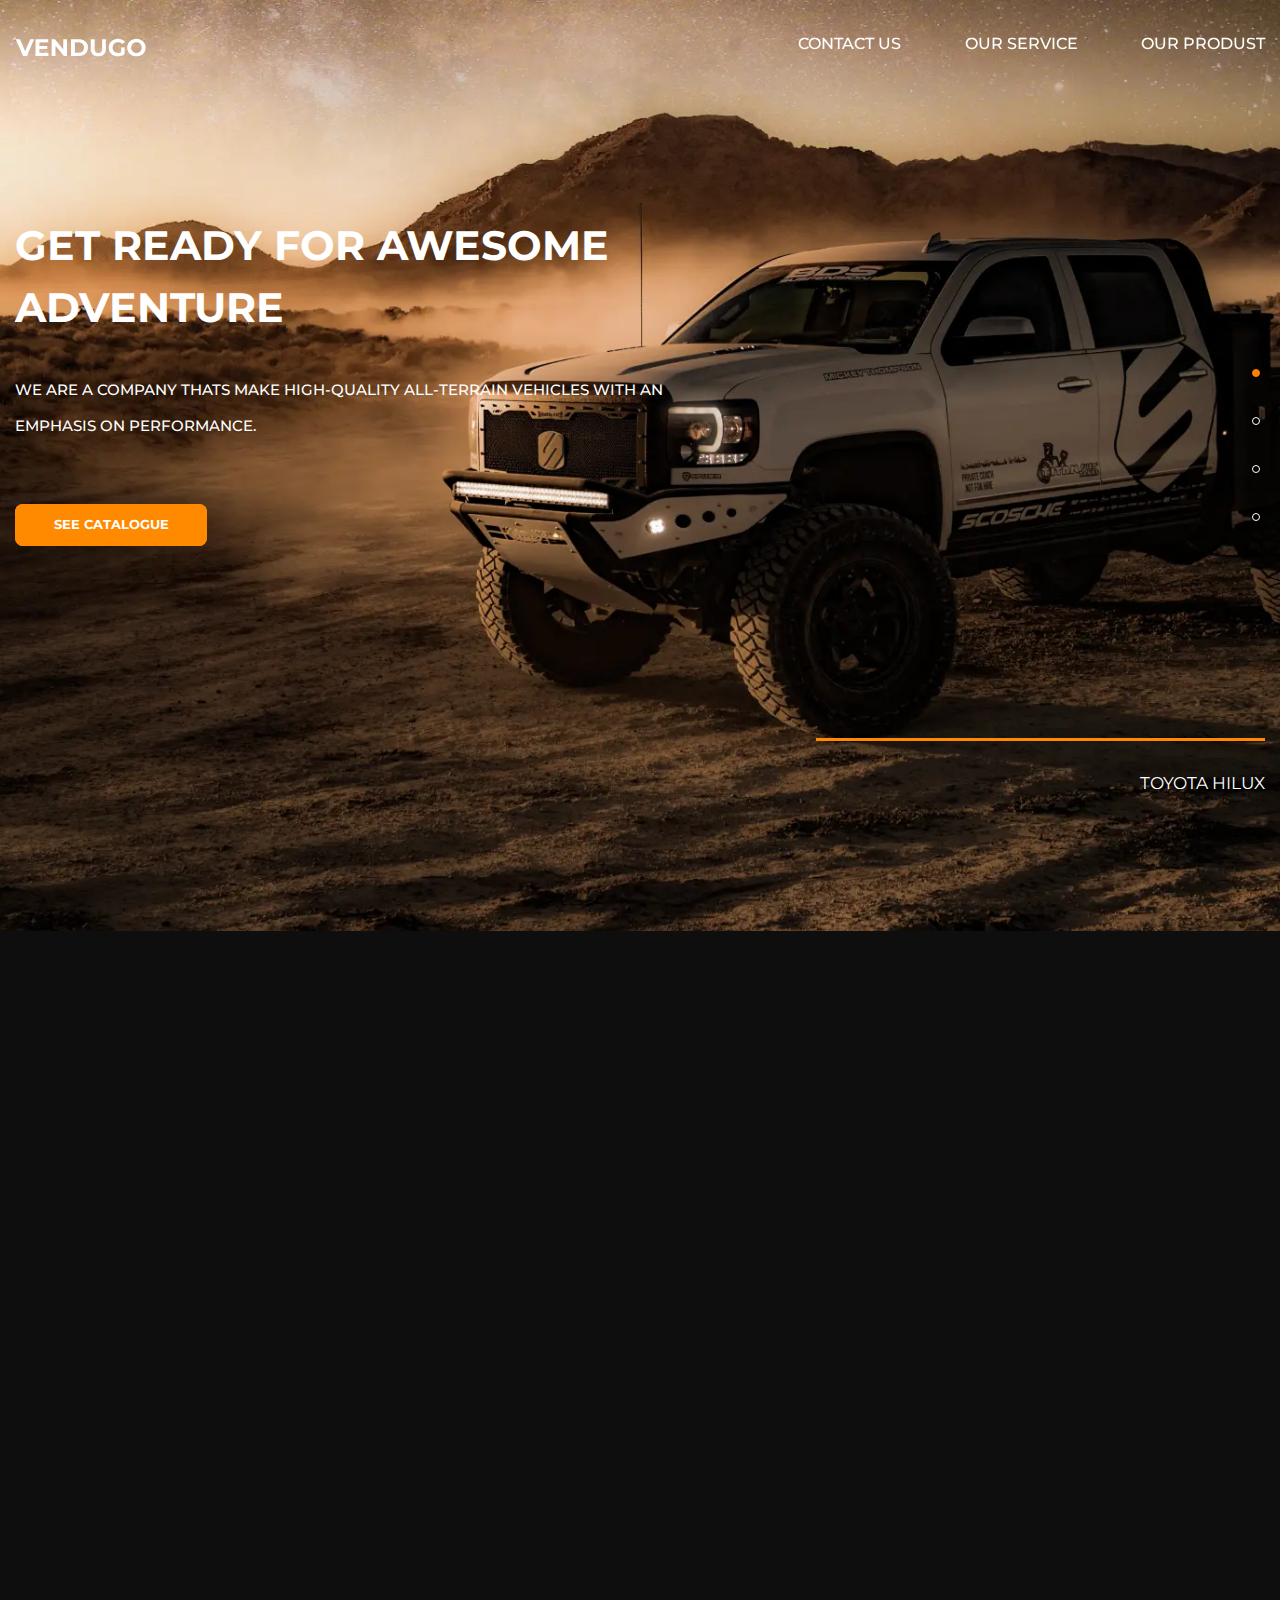
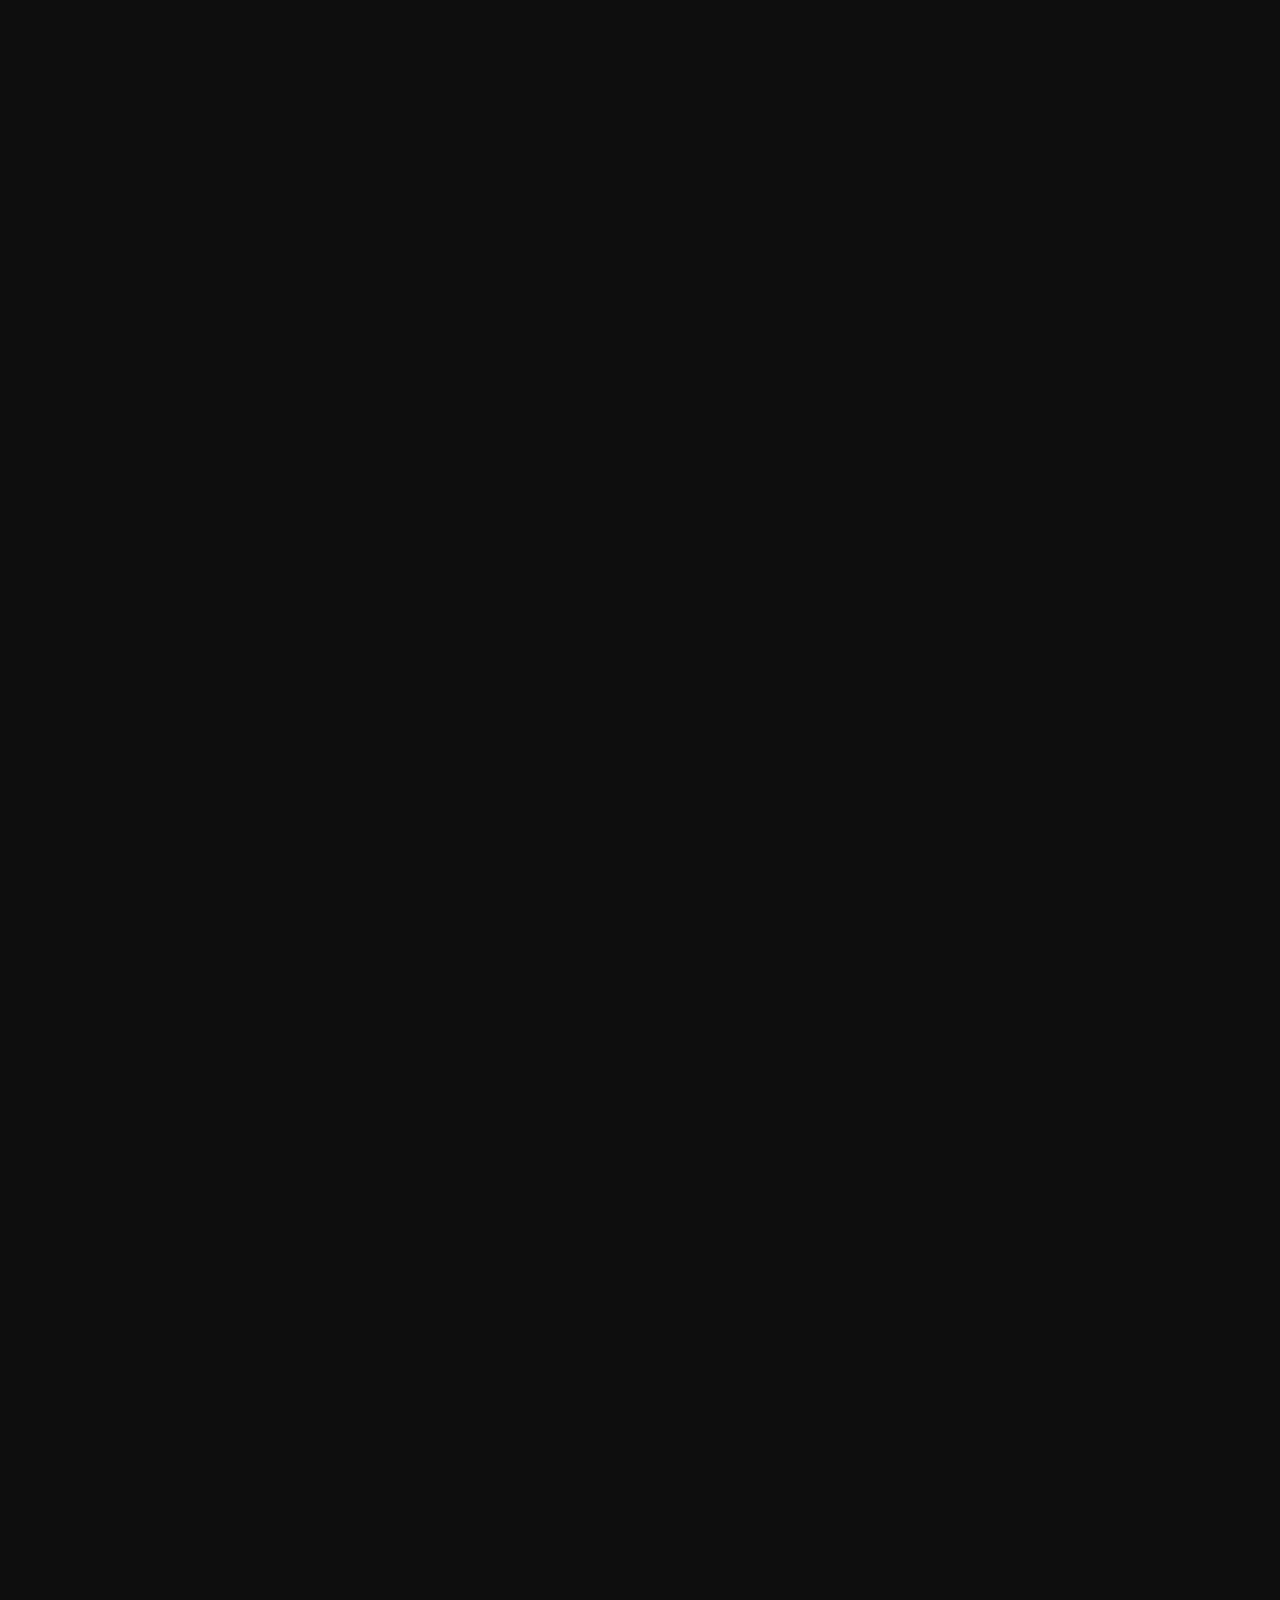
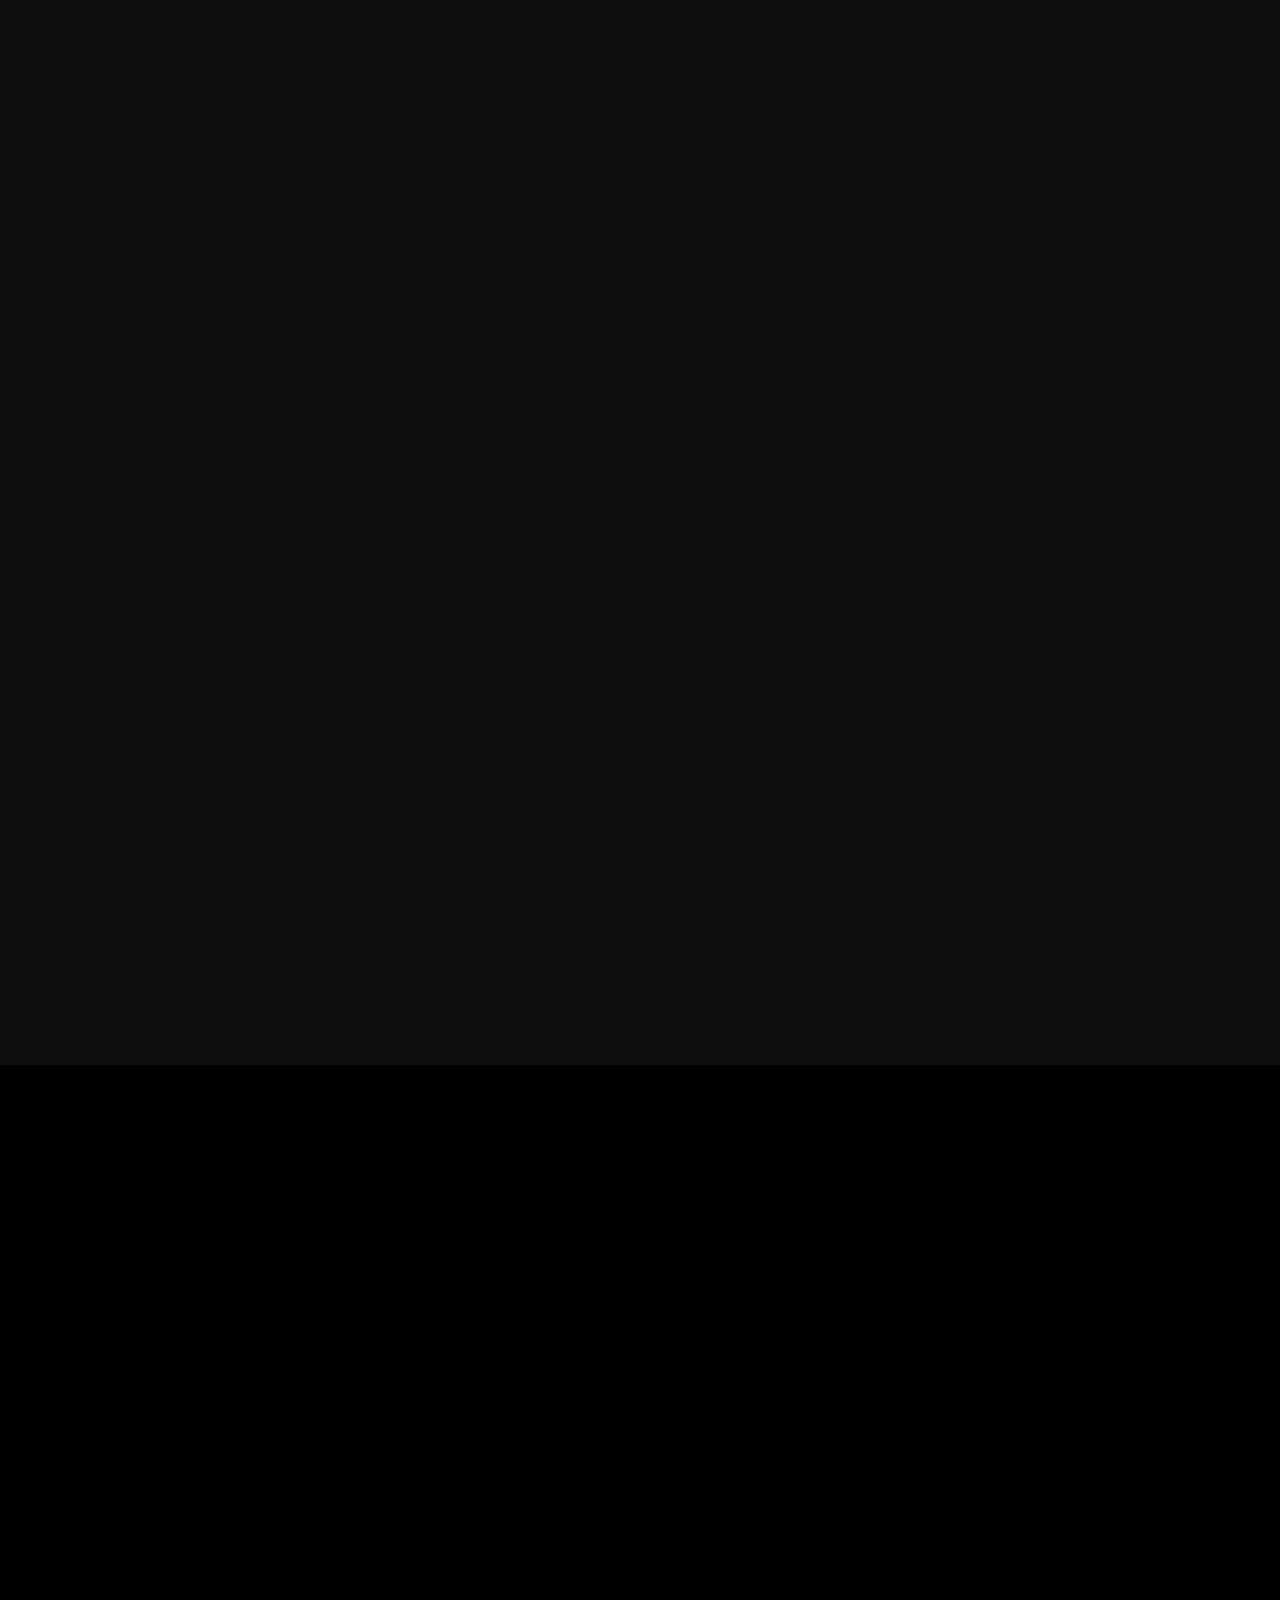
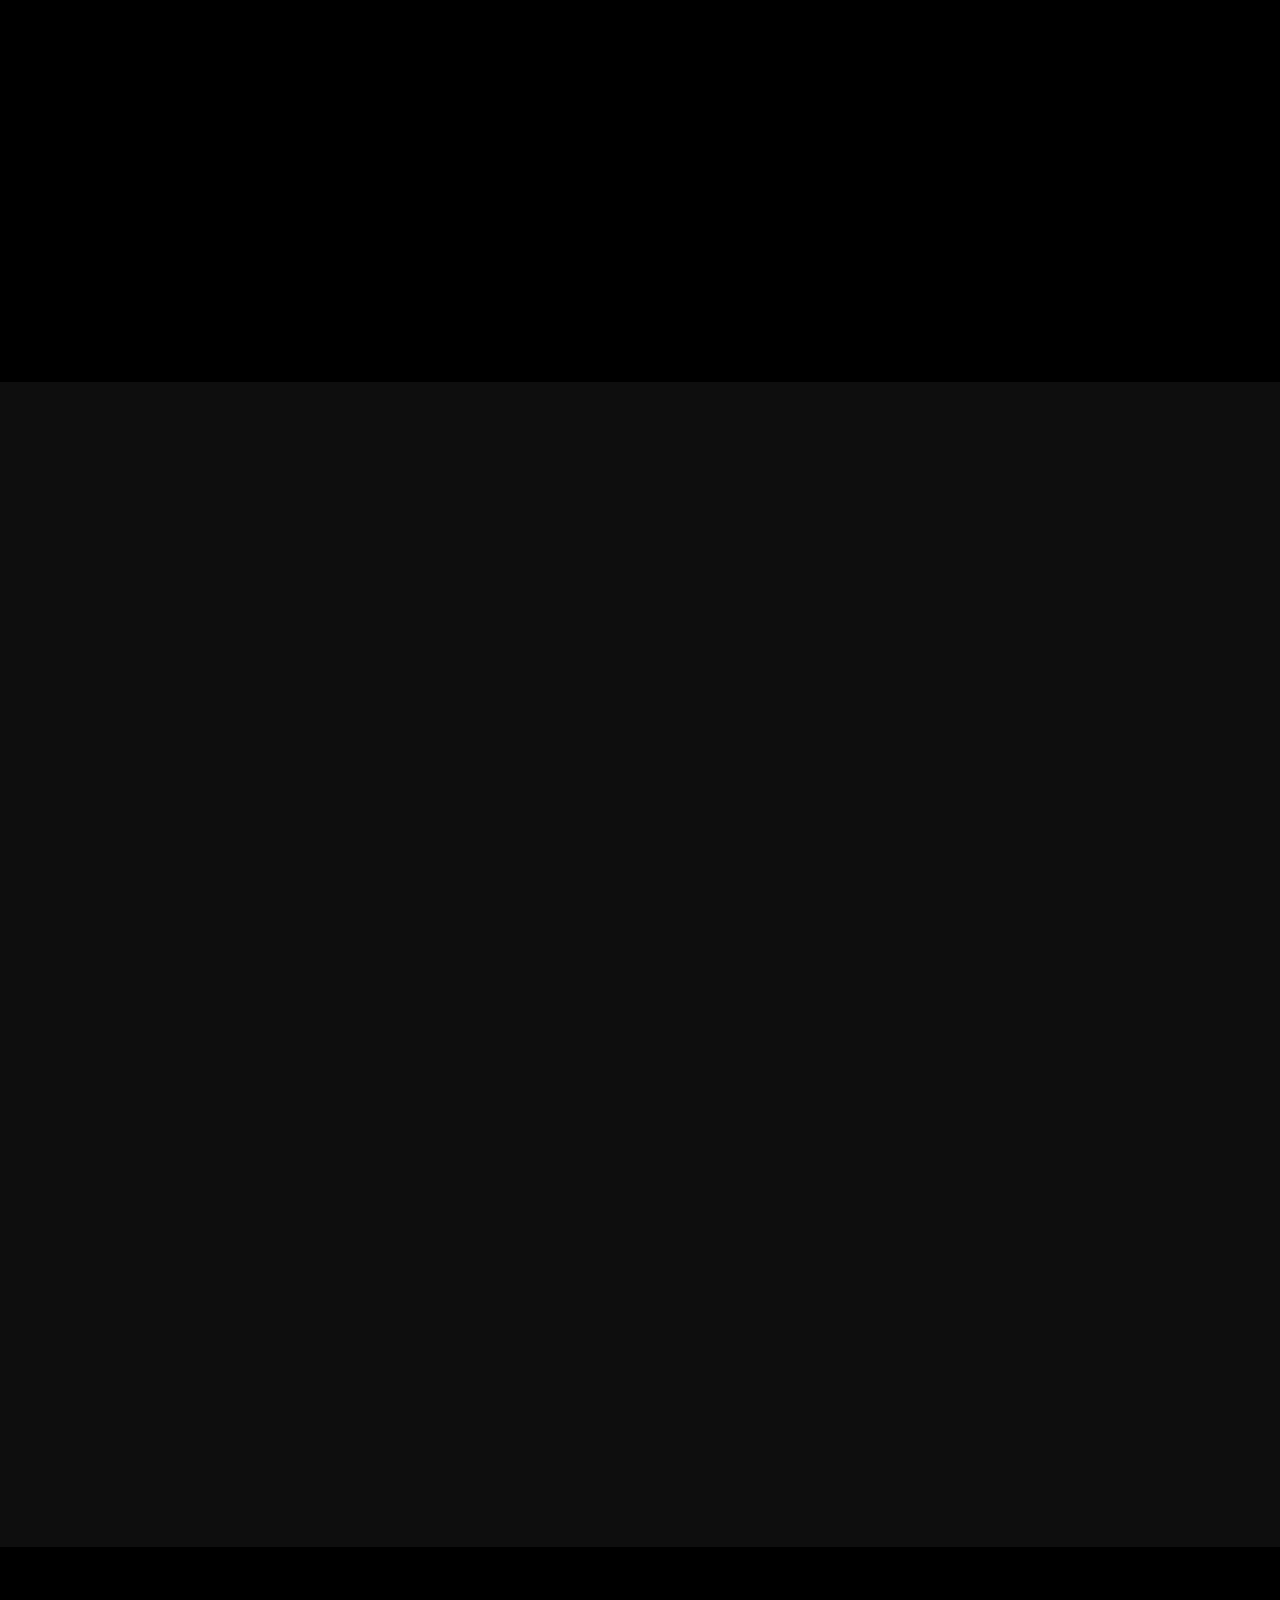
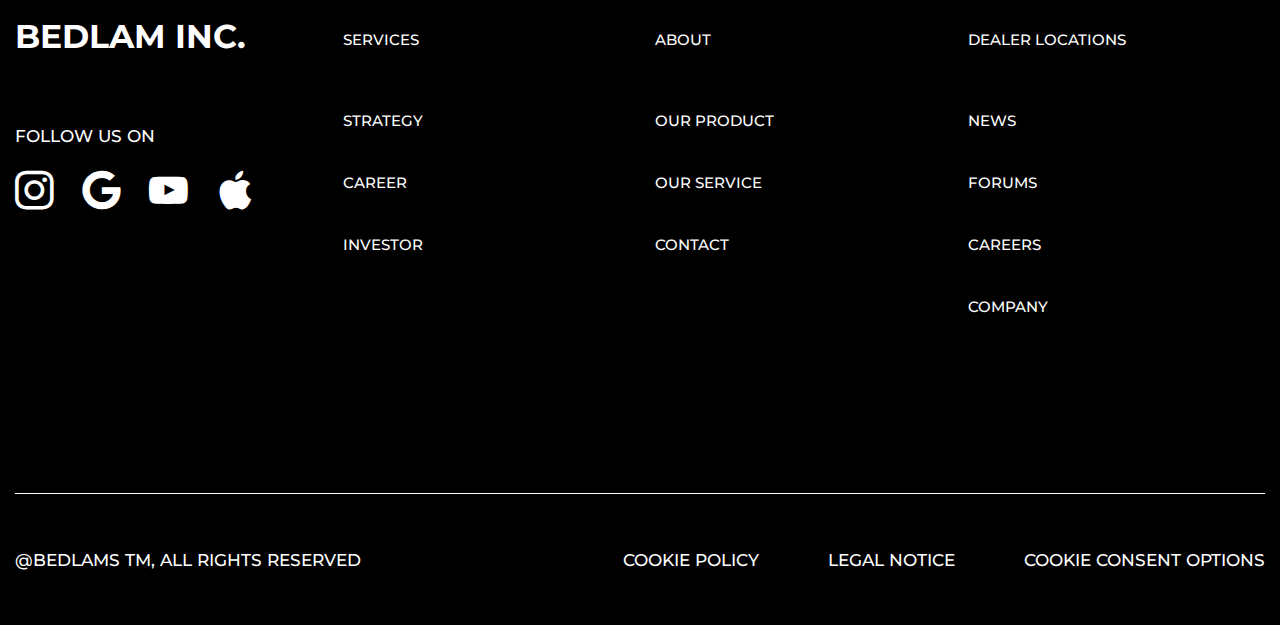
<file: index.html>
<!DOCTYPE html>
<html lang="ru">

<head>
	<title>Главная</title>
	<meta charset="UTF-8">
	<meta name="format-detection" content="telephone=no">
	<!-- <style>body{opacity: 0;}</style> -->
	<link rel="stylesheet" href="css/style.min.css?_v=20240228094011">
	<link rel="shortcut icon" href="favicon.ico">
	<!-- <meta name="robots" content="noindex, nofollow"> -->
	<meta name="viewport" content="width=device-width, initial-scale=1.0">
</head>

<body>
	<div class="wrapper">
		<header class="header">
			<div class="header__container">
				<div class="header__logo">
					<a href="#" class="header__logo-link" title="Home Page">
						<picture><source srcset="img/01.Header/Logo.webp" type="image/webp"><img src="img/01.Header/Logo.png" alt="Logo"></picture>
					</a>
				</div>
				<div class="header__menu menu">
					<button type="button" class="menu__icon icon-menu"><span></span></button>
					<nav class="menu__body">
						<ul class="menu__list">
							<li class="menu__item menu__item--1"><a href="#" class="menu__link" title="Contact Us">Contact Us</a></li>
							<li class="menu__item menu__item--2"><a href="#" class="menu__link" title="Our Service">Our Service</a></li>
							<li class="menu__item menu__item--3"><a href="#" class="menu__link" title="Our Produst">Our Produst</a></li>
						</ul>
					</nav>
				</div>
			</div>
		</header>
		<main class="page">
			<!-- <div class="text__decore">
					<p>BEDLAM INC.</p>
				</div> -->
			<section class="main__slider">
				<!-- Оболочка слайдера -->
				<div class="main__slider swiper">
					<!-- Двигающееся часть слайдера -->
					<div class="main__wrapper swiper-wrapper">
						<!-- Слайд -->
						<div class="main__slide swiper-slide">
							<picture><source srcset="img/02.Main_slider/1.webp" type="image/webp"><img src="img/02.Main_slider/1.png" alt="Image"></picture>
							<div class="main__slider-body">
								<div class="main__container">
									<div class="main__slider-content">
										<h2 class="main__slider-title">
											GET READY FOR AWESOME ADVENTURE
										</h2>
										<div class="main__slider-text">
											<p>
												We are a company thats make high-quality all-terrain vehicles with an emphasis on performance.
											</p>
										</div>
										<div class="main__slider-links">
											<a href="#" class="main__slide-link">See Catalogue</a>
										</div>
									</div>

									<div class="main__slider-cars">
										<p class="main__slider-cars--text">Toyota Hilux</p>
									</div>
								</div>

							</div>
						</div>
						<div class="main__slide swiper-slide">
							<picture><source srcset="img/02.Main_slider/2.webp" type="image/webp"><img src="img/02.Main_slider/2.jpg" alt="Image"></picture>
							<div class="main__slider-body">
								<div class="main__container">
									<div class="main__slider-content">
										<h2 class="main__slider-title">
											GET READY FOR AWESOME ADVENTURE
										</h2>
										<div class="main__slider-text">
											<p>
												We are a company thats make high-quality all-terrain vehicles with an emphasis on performance.
											</p>
										</div>
										<div class="main__slider-links">
											<a href="#" class="main__slide-link">See Catalogue</a>
										</div>
									</div>

									<div class="main__slider-cars">
										<p class="main__slider-cars--text">Toyota Hilux</p>
									</div>
								</div>
							</div>
						</div>

						<div class="main__slide swiper-slide">
							<picture><source srcset="img/02.Main_slider/4.webp" type="image/webp"><img src="img/02.Main_slider/4.jpg" alt="Image"></picture>
							<div class="main__slider-body">
								<div class="main__container">
									<div class="main__slider-content">
										<h2 class="main__slider-title">
											GET READY FOR AWESOME ADVENTURE
										</h2>
										<div class="main__slider-text">
											<p>
												We are a company thats make high-quality all-terrain vehicles with an emphasis on performance.
											</p>
										</div>
										<div class="main__slider-links">
											<a href="#" class="main__slide-link">See Catalogue</a>
										</div>
									</div>

									<div class="main__slider-cars">
										<p class="main__slider-cars--text">Toyota Tacoma</p>
									</div>
								</div>
							</div>
						</div>

						<div class="main__slide swiper-slide">
							<picture><source srcset="img/02.Main_slider/5.webp" type="image/webp"><img src="img/02.Main_slider/5.jpg" alt="Image"></picture>
							<div class="main__slider-body">
								<div class="main__container">
									<div class="main__slider-content">
										<h2 class="main__slider-title">
											GET READY FOR AWESOME ADVENTURE
										</h2>
										<div class="main__slider-text">
											<p>
												We are a company thats make high-quality all-terrain vehicles with an emphasis on performance.
											</p>
										</div>
										<div class="main__slider-links">
											<a href="#" class="main__slide-link">See Catalogue</a>
										</div>
									</div>

									<div class="main__slider-cars">
										<p class="main__slider-cars--text">Toyota Hilux</p>
									</div>
								</div>
							</div>
						</div>
					</div>
					<!-- Если нужна пагинация -->
					<div class="swiper-pagination"></div>
				</div>
			</section>
			<section class="advantages">
				<div class="advantages__container">
					<div class="advantages__body">
						<div class="advantages__header">
							<div class="vendugo__common-title _anim-items _anim-no-hide">
								<h2>
									high-quality all-terrain vehicles with an emphasis on performance
								</h2>
							</div>
							<div class="vendugo__common-text _anim-items _anim-no-hide">
								<p>
									We provide cars for any obstacle you want to face, from arid deserts to icy mountains. We are ready to prepare the best for you
								</p>
							</div>
						</div>
						<div class="advantages__content">
							<div class="advantages__content-item">
								<div class="advantages__content-img advantages__content-img--left _anim-items _anim-no-hide">
									<picture><source srcset="img/03.Advantages/01.webp" type="image/webp"><img src="img/03.Advantages/01.png" alt="Image"></picture>
								</div>
								<div class="advantages__content-txt">
									<div class="vendugo__common-title _anim-items _anim-no-hide">
										<h2>
											With the right vehicle you can explore and achieve your freedom where you want
										</h2>
									</div>
									<div class="vendugo__common-text _anim-items _anim-no-hide">
										<p>
											We provide Offroad car to rent. If you want to explore the world, get lost in nature, ride deep into the desert or just want to drive like a maniac then our off-
										</p>
									</div>
									<a href="#" class="vendugo__common-link _anim-items _anim-no-hide">Contact Us</a>
								</div>
							</div>

							<div class="advantages__content-item advantages__content-item--revers">
								<div class="advantages__content-txt">
									<div class="vendugo__common-title _anim-items _anim-no-hide">
										<h2>
											dashing, tough and reliable is their forte
										</h2>
									</div>
									<div class="vendugo__common-text _anim-items _anim-no-hide">
										<p>
											driving a 4x4 car in the beautiful roads
											Offroad rental is an exciting experience and an opportunity to drive a 4x4 car in the beautiful roads of Turkey.
										</p>
									</div>
									<a href="#" class="vendugo__common-link _anim-items _anim-no-hide">Contact Us</a>
								</div>
								<div class="advantages__content-img advantages__content-img--right _anim-items _anim-no-hide">
									<picture><source srcset="img/03.Advantages/02.webp" type="image/webp"><img src="img/03.Advantages/02.png" alt="Image"></picture>
								</div>
							</div>

							<div class="advantages__content-item">
								<div class="advantages__content-img advantages__content-img--left _anim-items _anim-no-hide">
									<picture><source srcset="img/03.Advantages/03.webp" type="image/webp"><img src="img/03.Advantages/03.png" alt="Image"></picture>
								</div>
								<div class="advantages__content-txt">
									<div class="vendugo__common-title _anim-items _anim-no-hide">
										<h2>
											Combine strength and courage on the terrain you will face
										</h2>
									</div>
									<div class="vendugo__common-text _anim-items _anim-no-hide">
										<p>
											we provide offroad car to rent for your trip. it can be useful in any circumstances you will have, from driving on the asphalt
										</p>
									</div>
									<div class="common__slider-links _anim-items _anim-no-hide">
										<a href="#" class="main__slide-link">See Catalogue</a>
									</div>
								</div>
							</div>

							<div class="advantages__sliders _anim-items _anim-no-hide">
								<div class="advantages__slider">
									<div class="advantages__wrapper swiper-wrapper">
										<div class="advantages__slide swiper-slide">
											<picture><source srcset="img/03.Advantages/Advantages__slider/1.webp" type="image/webp"><img src="img/03.Advantages/Advantages__slider/1.png" alt="Image"></picture>
										</div>
										<div class="advantages__slide swiper-slide">
											<picture><source srcset="img/03.Advantages/Advantages__slider/2.webp" type="image/webp"><img src="img/03.Advantages/Advantages__slider/2.png" alt="Image"></picture>
										</div>
										<div class="advantages__slide swiper-slide">
											<picture><source srcset="img/03.Advantages/Advantages__slider/3.webp" type="image/webp"><img src="img/03.Advantages/Advantages__slider/3.png" alt="Image"></picture>
										</div>
										<div class="advantages__slide swiper-slide">
											<picture><source srcset="img/03.Advantages/Advantages__slider/1.webp" type="image/webp"><img src="img/03.Advantages/Advantages__slider/1.png" alt="Image"></picture>
										</div>
										<div class="advantages__slide swiper-slide">
											<picture><source srcset="img/03.Advantages/Advantages__slider/2.webp" type="image/webp"><img src="img/03.Advantages/Advantages__slider/2.png" alt="Image"></picture>
										</div>
										<div class="advantages__slide swiper-slide">
											<picture><source srcset="img/03.Advantages/Advantages__slider/3.webp" type="image/webp"><img src="img/03.Advantages/Advantages__slider/3.png" alt="Image"></picture>
										</div>
									</div>
								</div>
							</div>
						</div>

					</div>
				</div>
			</section>
			<section class="explore">
				<div class="explore__container">
					<div class="explore__title _anim-items _anim-no-hide">
						<h4>
							Explore as you like
						</h4>
					</div>
					<div class="explore__text _anim-items _anim-no-hide">
						<p>
							The world is vast, so what are you waiting for, let's explore and discover various kinds of wonders on this planet
						</p>
					</div>
				</div>
				<!-- Оболочка слайдера -->
				<div class="explore__slider _anim-items _anim-no-hide">
					<!-- Двигающееся часть слайдера -->
					<div class="explore__wrapper swiper-wrapper">
						<!-- Слайд -->
						<div class="explore__slide swiper-slide">
							<picture><source srcset="img/04.Explore/6.webp" type="image/webp"><img src="img/04.Explore/6.png" alt="Image"></picture>
						</div>
						<div class="explore__slide swiper-slide">
							<picture><source srcset="img/02.Main_slider/1.webp" type="image/webp"><img src="img/02.Main_slider/1.png" alt="Image"></picture>
						</div>
						<div class="explore__slide swiper-slide">
							<picture><source srcset="img/02.Main_slider/5.webp" type="image/webp"><img src="img/02.Main_slider/5.jpg" alt="Image"></picture>
						</div>
						<div class="explore__slide swiper-slide">
							<picture><source srcset="img/02.Main_slider/1.webp" type="image/webp"><img src="img/02.Main_slider/1.png" alt="Image"></picture>
						</div>
					</div>
					<!-- Если нужна пагинация -->
					<div class="explore__swiper-pagination"></div>
				</div>
			</section>
			<section class="liveTheWay">
				<div class="liveTheWay__container">
					<div class="liveTheWay__header">
						<div class="vendugo__common-title _anim-items _anim-no-hide">
							<h2>
								live the way you dream, explore as much as you want
							</h2>
						</div>
						<div class="vendugo__common-text _anim-items _anim-no-hide">
							<p>
								With vehicle recommendations and also a choice of tourist destinations, you only have to prepare mentally and yourself because you have the convenience to live your dream now
							</p>
						</div>
					</div>

					<div data-showmore="size" class="block liveTheWay__block _anim-items _anim-no-hide">
						<div data-showmore-content="540" class="block__content liveTheWay__images">
							<div class="liveTheWay__image">
								<picture><source srcset="img/05.LiveTheWay/1.webp" type="image/webp"><img src="img/05.LiveTheWay/1.png" alt="Image"></picture>
							</div>
							<div class="liveTheWay__image">
								<picture><source srcset="img/05.LiveTheWay/2.webp" type="image/webp"><img src="img/05.LiveTheWay/2.png" alt="Image"></picture>
							</div>

							<div class="liveTheWay__image">
								<picture><source srcset="img/05.LiveTheWay/2.webp" type="image/webp"><img src="img/05.LiveTheWay/2.png" alt="Image"></picture>
							</div>
							<div class="liveTheWay__image">
								<picture><source srcset="img/05.LiveTheWay/1.webp" type="image/webp"><img src="img/05.LiveTheWay/1.png" alt="Image"></picture>
							</div>

							<div class="liveTheWay__image">
								<picture><source srcset="img/05.LiveTheWay/1.webp" type="image/webp"><img src="img/05.LiveTheWay/1.png" alt="Image"></picture>
							</div>
							<div class="liveTheWay__image">
								<picture><source srcset="img/05.LiveTheWay/2.webp" type="image/webp"><img src="img/05.LiveTheWay/2.png" alt="Image"></picture>
							</div>
						</div>
						<button hidden data-showmore-button type="button" class="block__more"><span>Explore More</span><span>Hide</span></button>
					</div>
				</div>
			</section>
		</main>
		<footer class="footer">
			<div class="footer__container">
				<div class="footer__top">
					<div class="footer__top-item">
						<div class="footer__item-logo">
							<a href="#" class="footer__logo-link">BEDLAM INC.</a>
						</div>
						<div class="footer__item-socials">
							<div class="footer__socials-title">
								<p>fOLLOW US ON</p>
							</div>
							<ul class="footer__socials-list">
								<li><a href="#" class="footer__socials-link _icon-instagram"></a></li>
								<li><a href="#" class="footer__socials-link _icon-google"></a></li>
								<li><a href="#" class="footer__socials-link _icon-youtube"></a></li>
								<li><a href="#" class="footer__socials-link _icon-appleinc"></a></li>
							</ul>
						</div>
					</div>
					<div class="footer__top-item">
						<div data-spollers="768,max" class="spollers">
							<div class="spollers__item">
								<button type="button" data-spoller class="spollers__title">SERVICES</button>
								<div class="spollers__body">
									<ul class="footer__spoller-list">
										<li><a href="#" class="footer__spoller-link">STRATEGY</a></li>
										<li><a href="#" class="footer__spoller-link">CAREER</a></li>
										<li><a href="#" class="footer__spoller-link">INVESTOR</a></li>
									</ul>
								</div>
							</div>
						</div>
					</div>
					<div class="footer__top-item">
						<div data-spollers="768,max" class="spollers">
							<div class="spollers__item">
								<button type="button" data-spoller class="spollers__title">ABOUT</button>
								<div class="spollers__body">
									<ul class="footer__spoller-list">
										<li><a href="#" class="footer__spoller-link">OUR PRODUCT</a></li>
										<li><a href="#" class="footer__spoller-link">OUR SERVICE</a></li>
										<li><a href="#" class="footer__spoller-link">CONTACT</a></li>
									</ul>
								</div>
							</div>
						</div>
					</div>
					<div class="footer__top-item">
						<div data-spollers="768,max" class="spollers">
							<div class="spollers__item">
								<button type="button" data-spoller class="spollers__title">DEALER LOCATIONS</button>
								<div class="spollers__body">
									<ul class="footer__spoller-list">
										<li><a href="#" class="footer__spoller-link">NEWS</a></li>
										<li><a href="#" class="footer__spoller-link">FORUMS</a></li>
										<li><a href="#" class="footer__spoller-link">CAREERS</a></li>
										<li><a href="#" class="footer__spoller-link">COMPANY</a></li>
									</ul>
								</div>
							</div>
						</div>
					</div>
				</div>
				<div class="footer__bottom">
					<div class="footer__bottom-item">
						<p>@BEDLAMS TM, ALL RIGHTS RESERVED</p>
					</div>
					<div class="footer__bottom-item--links">
						<a href="#" class="footer__bottom-link">COOKIE POLICY</a>
						<a href="#" class="footer__bottom-link">LEGAL NOTICE</a>
						<a href="#" class="footer__bottom-link">COOKIE CONSENT OPTIONS</a>
					</div>
				</div>
			</div>
		</footer>
	</div>
	<!-- <div id="popup" aria-hidden="true" class="popup">
	<div class="popup__wrapper">
		<div class="popup__content">
			<button data-close type="button" class="popup__close">Закрыть</button>
			<div class="popup__text">
				Text
			</div>
		</div>
	</div>
</div> -->
	<script src="js/app.min.js?_v=20240228094011"></script>
</body>

</html>
</file>
<file: css/style.min.css>
@charset "UTF-8";@import url(https://fonts.googleapis.com/css?family=Montserrat:,regular,500,700&display=swap);@font-face{font-family:icons;font-display:swap;src:url(../fonts/icons.woff2) format("woff2"),url(../fonts/icons.woff) format("woff");font-weight:400;font-style:normal}[class*=_icon-]:before{font-family:icons;font-style:normal;font-weight:400;font-variant:normal;text-transform:none;line-height:1;-webkit-font-smoothing:antialiased;-moz-osx-font-smoothing:grayscale}[class*=_icon-]:before{display:block}._icon-google:before{content:"\ea88"}._icon-instagram:before{content:"\ea92"}._icon-youtube:before{content:"\ea9d"}._icon-appleinc:before{content:"\eabe"}*{padding:0;margin:0;border:0}*,:after,:before{-webkit-box-sizing:border-box;box-sizing:border-box}body,html{height:100%;min-width:320px}body{color:#000;line-height:1;font-family:Montserrat;font-size:.875rem;-ms-text-size-adjust:100%;-moz-text-size-adjust:100%;-webkit-text-size-adjust:100%;-webkit-font-smoothing:antialiased;-moz-osx-font-smoothing:grayscale}button,input,textarea{font-family:Montserrat;font-size:inherit}button{cursor:pointer;color:inherit;background-color:inherit}a{color:inherit}a:link,a:visited{text-decoration:none}a:hover{text-decoration:none}ul li{list-style:none}img{vertical-align:top}h1,h2,h3,h4,h5,h6{font-weight:inherit;font-size:inherit}body{background-color:#0e0e0e;position:relative}.lock body{overflow:hidden;-ms-touch-action:none;touch-action:none}.wrapper{min-height:100%;display:-webkit-box;display:-ms-flexbox;display:flex;-webkit-box-orient:vertical;-webkit-box-direction:normal;-ms-flex-direction:column;flex-direction:column;overflow:hidden}.wrapper>main{-webkit-box-flex:1;-ms-flex:1 1 auto;flex:1 1 auto}.wrapper>*{min-width:0}[class*=__container]{max-width:110rem;-webkit-box-sizing:content-box;box-sizing:content-box;margin:0 auto;padding:0 .9375rem}.spollers{display:-ms-grid;display:grid;gap:15px}.spollers__item{font-size:1.25rem;text-align:left}.spollers__title{width:100%;cursor:default;text-align:left;padding-left:.9375rem;padding-top:.625rem;padding-bottom:2.5rem;position:relative}._spoller-init .spollers__title{cursor:pointer}._spoller-init .spollers__title::after,._spoller-init .spollers__title::before{content:"";position:absolute;right:10px;top:25%;background-color:#ff8a00;height:2px;width:15px;-webkit-transition:-webkit-transform .5s ease 0s;transition:-webkit-transform .5s ease 0s;transition:transform .5s ease 0s;transition:transform .5s ease 0s,-webkit-transform .5s ease 0s}._spoller-init .spollers__title::before{-webkit-transform:translate(-75%,-50%) rotate(40deg);-ms-transform:translate(-75%,-50%) rotate(40deg);transform:translate(-75%,-50%) rotate(40deg)}._spoller-init .spollers__title::after{-webkit-transform:translate(0,-50%) rotate(-40deg);-ms-transform:translate(0,-50%) rotate(-40deg);transform:translate(0,-50%) rotate(-40deg)}._spoller-init .spollers__title._spoller-active::before{-webkit-transform:translateX(-75%) rotate(-40deg);-ms-transform:translateX(-75%) rotate(-40deg);transform:translateX(-75%) rotate(-40deg)}._spoller-init .spollers__title._spoller-active::after{-webkit-transform:rotate(40deg);-ms-transform:rotate(40deg);transform:rotate(40deg)}.spollers__body{padding:1.25rem 1.25rem 1.25rem .9375rem;border-radius:.3125rem}[data-showmore-button]{padding:1.0625rem 2.625rem;border:1px solid #ff8a00;border-radius:.5rem}@supports (margin-top:clamp(1.875rem ,1.6028911565rem + 1.3605442177vw ,3.125rem)){[data-showmore-button]{margin-top:clamp(1.875rem ,1.6028911565rem + 1.3605442177vw ,3.125rem)}}@supports not (margin-top:clamp(1.875rem ,1.6028911565rem + 1.3605442177vw ,3.125rem)){[data-showmore-button]{margin-top:calc(1.875rem + 1.25 * (100vw - 20rem)/ 91.875)}}[data-showmore-button] span{font-weight:700;font-family:Montserrat;color:#ff8a00;text-transform:uppercase}@supports (font-size:clamp(0.625rem ,0.5705782313rem + 0.2721088435vw ,0.875rem)){[data-showmore-button] span{font-size:clamp(.625rem ,.5705782313rem + .2721088435vw ,.875rem)}}@supports not (font-size:clamp(0.625rem ,0.5705782313rem + 0.2721088435vw ,0.875rem)){[data-showmore-button] span{font-size:calc(.625rem + .25 * (100vw - 20rem)/ 91.875)}}[data-showmore-button] span:last-child{display:none}._showmore-active [data-showmore-button] span{display:none}._showmore-active [data-showmore-button] span:last-child{display:block}[class*=-ibg]{position:relative}[class*=-ibg] img{position:absolute;width:100%;height:100%;top:0;left:0;-o-object-fit:cover;object-fit:cover}[class*=-ibg_contain] img{-o-object-fit:contain;object-fit:contain}.text__decore{position:absolute;width:100%;top:250px;right:0;z-index:1;text-transform:uppercase;font-weight:700;font-family:Montserrat;line-height:200%;color:#0e0e0e;text-shadow:#ff8a00 0 0;-webkit-transform:rotate(90deg);-ms-transform:rotate(90deg);transform:rotate(90deg)}@supports (font-size:clamp(9.25rem ,7.7261904762rem + 7.619047619vw ,16.25rem)){.text__decore{font-size:clamp(9.25rem ,7.7261904762rem + 7.619047619vw ,16.25rem)}}@supports not (font-size:clamp(9.25rem ,7.7261904762rem + 7.619047619vw ,16.25rem)){.text__decore{font-size:calc(9.25rem + 7 * (100vw - 20rem)/ 91.875)}}.vendugo__common-title{font-weight:700;font-family:Montserrat;color:#ff8a00;line-height:1.3;text-transform:uppercase;-webkit-transform:translate(0,120%);-ms-transform:translate(0,120%);transform:translate(0,120%);opacity:0;-webkit-transition:all .8s ease 0s;transition:all .8s ease 0s}@supports (font-size:clamp(1.5rem ,1.3367346939rem + 0.8163265306vw ,2.25rem)){.vendugo__common-title{font-size:clamp(1.5rem ,1.3367346939rem + .8163265306vw ,2.25rem)}}@supports not (font-size:clamp(1.5rem ,1.3367346939rem + 0.8163265306vw ,2.25rem)){.vendugo__common-title{font-size:calc(1.5rem + .75 * (100vw - 20rem)/ 91.875)}}.vendugo__common-title._active{-webkit-transform:translate(0,0);-ms-transform:translate(0,0);transform:translate(0,0);opacity:1}@supports (margin-bottom:clamp(1.875rem ,1.7389455782rem + 0.6802721088vw ,2.5rem)){.vendugo__common-title:not(:last-child){margin-bottom:clamp(1.875rem ,1.7389455782rem + .6802721088vw ,2.5rem)}}@supports not (margin-bottom:clamp(1.875rem ,1.7389455782rem + 0.6802721088vw ,2.5rem)){.vendugo__common-title:not(:last-child){margin-bottom:calc(1.875rem + .625 * (100vw - 20rem)/ 91.875)}}.vendugo__common-text{font-family:Montserrat;color:#fff;line-height:40px;font-weight:500;text-transform:uppercase;-webkit-transform:translate(0,120%);-ms-transform:translate(0,120%);transform:translate(0,120%);opacity:0;-webkit-transition:all .8s ease .2s;transition:all .8s ease .2s}@supports (font-size:clamp(0.875rem ,0.8477891156rem + 0.1360544218vw ,1rem)){.vendugo__common-text{font-size:clamp(.875rem ,.8477891156rem + .1360544218vw ,1rem)}}@supports not (font-size:clamp(0.875rem ,0.8477891156rem + 0.1360544218vw ,1rem)){.vendugo__common-text{font-size:calc(.875rem + .125 * (100vw - 20rem)/ 91.875)}}.vendugo__common-text._active{-webkit-transform:translate(0,0);-ms-transform:translate(0,0);transform:translate(0,0);opacity:1}@supports (margin-bottom:clamp(1.875rem ,1.7389455782rem + 0.6802721088vw ,2.5rem)){.vendugo__common-text:not(:last-child){margin-bottom:clamp(1.875rem ,1.7389455782rem + .6802721088vw ,2.5rem)}}@supports not (margin-bottom:clamp(1.875rem ,1.7389455782rem + 0.6802721088vw ,2.5rem)){.vendugo__common-text:not(:last-child){margin-bottom:calc(1.875rem + .625 * (100vw - 20rem)/ 91.875)}}.vendugo__common-link{display:inline-block;font-family:Montserrat;color:#ff8a00;line-height:.4;font-weight:500;text-transform:uppercase;-webkit-transform:translate(0,150%);-ms-transform:translate(0,150%);transform:translate(0,150%);opacity:0;-webkit-transition:all 1s ease .5s;transition:all 1s ease .5s}@supports (font-size:clamp(0.875rem ,0.8477891156rem + 0.1360544218vw ,1rem)){.vendugo__common-link{font-size:clamp(.875rem ,.8477891156rem + .1360544218vw ,1rem)}}@supports not (font-size:clamp(0.875rem ,0.8477891156rem + 0.1360544218vw ,1rem)){.vendugo__common-link{font-size:calc(.875rem + .125 * (100vw - 20rem)/ 91.875)}}.vendugo__common-link._active{-webkit-transform:translate(0,0);-ms-transform:translate(0,0);transform:translate(0,0);opacity:1}.vendugo__common-link:link{text-decoration:underline}.vendugo__common-link:hover{color:#fff}@supports (margin-bottom:clamp(0.625rem ,0.4889455782rem + 0.6802721088vw ,1.25rem)){.vendugo__common-link:not(:last-child){margin-bottom:clamp(.625rem ,.4889455782rem + .6802721088vw ,1.25rem)}}@supports not (margin-bottom:clamp(0.625rem ,0.4889455782rem + 0.6802721088vw ,1.25rem)){.vendugo__common-link:not(:last-child){margin-bottom:calc(.625rem + .625 * (100vw - 20rem)/ 91.875)}}.common__slider-links{-webkit-transform:translate(0,150%);-ms-transform:translate(0,150%);transform:translate(0,150%);opacity:0;-webkit-transition:all 1s ease .5s;transition:all 1s ease .5s}.common__slider-links._active{-webkit-transform:translate(0,0);-ms-transform:translate(0,0);transform:translate(0,0);opacity:1}.header{position:absolute;top:0;left:0;z-index:2;width:100%}@supports (padding-top:clamp(1.25rem ,0.9778911565rem + 1.3605442177vw ,2.5rem)){.header{padding-top:clamp(1.25rem ,.9778911565rem + 1.3605442177vw ,2.5rem)}}@supports not (padding-top:clamp(1.25rem ,0.9778911565rem + 1.3605442177vw ,2.5rem)){.header{padding-top:calc(1.25rem + 1.25 * (100vw - 20rem)/ 91.875)}}@supports (padding-bottom:clamp(1.25rem ,0.9778911565rem + 1.3605442177vw ,2.5rem)){.header{padding-bottom:clamp(1.25rem ,.9778911565rem + 1.3605442177vw ,2.5rem)}}@supports not (padding-bottom:clamp(1.25rem ,0.9778911565rem + 1.3605442177vw ,2.5rem)){.header{padding-bottom:calc(1.25rem + 1.25 * (100vw - 20rem)/ 91.875)}}.header__container{display:-ms-grid;display:grid;-ms-grid-columns:(1fr)[2];grid-template-columns:repeat(2,1fr);-webkit-box-align:center;-ms-flex-align:center;align-items:center}.header__logo{position:relative;z-index:5;-webkit-animation:header-logo-anim .6s;animation:header-logo-anim .6s}.header__menu{-ms-grid-column-align:end;justify-self:end}@-webkit-keyframes header-logo-anim{0%{-webkit-transform:translate(0,40%);transform:translate(0,40%);opacity:0;-webkit-transition:all .8s ease 0s;transition:all .8s ease 0s}100%{-webkit-transform:translate(0,0);transform:translate(0,0);opacity:1}}@keyframes header-logo-anim{0%{-webkit-transform:translate(0,40%);transform:translate(0,40%);opacity:0;-webkit-transition:all .8s ease 0s;transition:all .8s ease 0s}100%{-webkit-transform:translate(0,0);transform:translate(0,0);opacity:1}}.menu__list{display:-webkit-box;display:-ms-flexbox;display:flex;row-gap:1.25rem;-ms-flex-wrap:nowrap;flex-wrap:nowrap;text-align:right;margin-right:0}@supports ((-moz-column-gap:clamp(0.125rem ,-1.1539115646rem + 6.3945578231vw ,6rem)) or (column-gap:clamp(0.125rem ,-1.1539115646rem + 6.3945578231vw ,6rem))){.menu__list{-webkit-column-gap:clamp(.125rem ,-1.1539115646rem + 6.3945578231vw ,6rem);-moz-column-gap:clamp(.125rem ,-1.1539115646rem + 6.3945578231vw ,6rem);column-gap:clamp(.125rem ,-1.1539115646rem + 6.3945578231vw ,6rem)}}@supports not ((-moz-column-gap:clamp(0.125rem ,-1.1539115646rem + 6.3945578231vw ,6rem)) or (column-gap:clamp(0.125rem ,-1.1539115646rem + 6.3945578231vw ,6rem))){.menu__list{-webkit-column-gap:calc(.125rem + 5.875 * (100vw - 20rem)/ 91.875);-moz-column-gap:calc(.125rem + 5.875 * (100vw - 20rem)/ 91.875);column-gap:calc(.125rem + 5.875 * (100vw - 20rem)/ 91.875)}}.menu__item--1{-webkit-animation:menu-item-anim-1 1.5s;animation:menu-item-anim-1 1.5s}.menu__item--2{-webkit-animation:menu-item-anim-2 2.5s;animation:menu-item-anim-2 2.5s}.menu__item--3{-webkit-animation:menu-item-anim-2 3.5s;animation:menu-item-anim-2 3.5s}@-webkit-keyframes menu-item-anim-1{0%{-webkit-transform:translate(0,80%);transform:translate(0,80%);opacity:0;-webkit-transition:all .8s ease .1s;transition:all .8s ease .1s}100%{-webkit-transform:translate(0,0);transform:translate(0,0);opacity:1}}@keyframes menu-item-anim-1{0%{-webkit-transform:translate(0,80%);transform:translate(0,80%);opacity:0;-webkit-transition:all .8s ease .1s;transition:all .8s ease .1s}100%{-webkit-transform:translate(0,0);transform:translate(0,0);opacity:1}}@-webkit-keyframes menu-item-anim-2{0%{-webkit-transform:translate(0,80%);transform:translate(0,80%);opacity:0;-webkit-transition:all .8s ease .2s;transition:all .8s ease .2s}100%{-webkit-transform:translate(0,0);transform:translate(0,0);opacity:1}}@keyframes menu-item-anim-2{0%{-webkit-transform:translate(0,80%);transform:translate(0,80%);opacity:0;-webkit-transition:all .8s ease .2s;transition:all .8s ease .2s}100%{-webkit-transform:translate(0,0);transform:translate(0,0);opacity:1}}@-webkit-keyframes menu-item-anim-3{0%{-webkit-transform:translate(0,80%);transform:translate(0,80%);opacity:0;-webkit-transition:all .8s ease .3s;transition:all .8s ease .3s}100%{-webkit-transform:translate(0,0);transform:translate(0,0);opacity:1}}@keyframes menu-item-anim-3{0%{-webkit-transform:translate(0,80%);transform:translate(0,80%);opacity:0;-webkit-transition:all .8s ease .3s;transition:all .8s ease .3s}100%{-webkit-transform:translate(0,0);transform:translate(0,0);opacity:1}}.menu__link{color:#fff;font-weight:500;font-family:Montserrat;font-size:1rem;text-transform:uppercase}.menu__link::after{background-color:#ff8a00;display:block;content:"";margin-top:.3125rem;height:3px;width:0%;-webkit-transition:width .3s ease-in-out;transition:width .3s ease-in-out}.menu__link:focus:after,.menu__link:hover::after{width:100%}.icon-menu{display:none}.footer{background-color:#000}.footer__top{display:-ms-grid;display:grid;-ms-grid-columns:(1fr)[4];grid-template-columns:repeat(4,1fr)}@supports (padding-top:clamp(3.75rem ,3.4778911565rem + 1.3605442177vw ,5rem)){.footer__top{padding-top:clamp(3.75rem ,3.4778911565rem + 1.3605442177vw ,5rem)}}@supports not (padding-top:clamp(3.75rem ,3.4778911565rem + 1.3605442177vw ,5rem)){.footer__top{padding-top:calc(3.75rem + 1.25 * (100vw - 20rem)/ 91.875)}}@supports (padding-bottom:clamp(8.125rem ,7.5535714286rem + 2.8571428571vw ,10.75rem)){.footer__top{padding-bottom:clamp(8.125rem ,7.5535714286rem + 2.8571428571vw ,10.75rem)}}@supports not (padding-bottom:clamp(8.125rem ,7.5535714286rem + 2.8571428571vw ,10.75rem)){.footer__top{padding-bottom:calc(8.125rem + 2.625 * (100vw - 20rem)/ 91.875)}}@supports (margin-bottom:clamp(3.75rem ,3.4778911565rem + 1.3605442177vw ,5rem)){.footer__item-logo:not(:last-child){margin-bottom:clamp(3.75rem ,3.4778911565rem + 1.3605442177vw ,5rem)}}@supports not (margin-bottom:clamp(3.75rem ,3.4778911565rem + 1.3605442177vw ,5rem)){.footer__item-logo:not(:last-child){margin-bottom:calc(3.75rem + 1.25 * (100vw - 20rem)/ 91.875)}}.footer__logo-link{font-weight:700;font-family:Montserrat;color:#fff}@supports (font-size:clamp(1.75rem ,1.6411564626rem + 0.5442176871vw ,2.25rem)){.footer__logo-link{font-size:clamp(1.75rem ,1.6411564626rem + .5442176871vw ,2.25rem)}}@supports not (font-size:clamp(1.75rem ,1.6411564626rem + 0.5442176871vw ,2.25rem)){.footer__logo-link{font-size:calc(1.75rem + .5 * (100vw - 20rem)/ 91.875)}}.footer__item-socials{padding-right:1.875rem}.footer__socials-title{text-transform:uppercase;font-weight:500;color:#fff;font-family:Montserrat}@supports (font-size:clamp(1rem ,0.9727891156rem + 0.1360544218vw ,1.125rem)){.footer__socials-title{font-size:clamp(1rem ,.9727891156rem + .1360544218vw ,1.125rem)}}@supports not (font-size:clamp(1rem ,0.9727891156rem + 0.1360544218vw ,1.125rem)){.footer__socials-title{font-size:calc(1rem + .125 * (100vw - 20rem)/ 91.875)}}.footer__socials-title:not(:last-child){margin-bottom:1.6875rem}.footer__socials-list{display:-webkit-box;display:-ms-flexbox;display:flex;gap:1.75rem;-webkit-box-align:center;-ms-flex-align:center;align-items:center}.footer__socials-link{display:inline-block;color:#fff;-webkit-transition:all .3s ease 0s;transition:all .3s ease 0s}@supports (font-size:clamp(2.375rem ,2.5272108844rem + -0.1360544218vw ,2.5rem)){.footer__socials-link{font-size:clamp(2.375rem ,2.5272108844rem + -.1360544218vw ,2.5rem)}}@supports not (font-size:clamp(2.375rem ,2.5272108844rem + -0.1360544218vw ,2.5rem)){.footer__socials-link{font-size:calc(2.5rem + -.125 * (100vw - 20rem)/ 91.875)}}.footer__socials-link:hover{-webkit-transform:scale(1.4);-ms-transform:scale(1.4);transform:scale(1.4)}.footer__spoller-list li:not(:last-child){margin-bottom:2.625rem}.footer__spoller-link{color:#fff;font-weight:500;font-family:Montserrat;-webkit-transition:all .3s ease 0s;transition:all .3s ease 0s}@supports (font-size:clamp(0.875rem ,0.8477891156rem + 0.1360544218vw ,1rem)){.footer__spoller-link{font-size:clamp(.875rem ,.8477891156rem + .1360544218vw ,1rem)}}@supports not (font-size:clamp(0.875rem ,0.8477891156rem + 0.1360544218vw ,1rem)){.footer__spoller-link{font-size:calc(.875rem + .125 * (100vw - 20rem)/ 91.875)}}.footer__spoller-link:hover{color:#ff8a00}.footer__bottom{display:-ms-grid;display:grid;-ms-grid-columns:minmax(auto,400px) minmax(auto,1fr);grid-template-columns:minmax(auto,400px) minmax(auto,1fr);border-top:1px solid #fff}@supports (padding-top:clamp(2.75rem ,2.4778911565rem + 1.3605442177vw ,4rem)){.footer__bottom{padding-top:clamp(2.75rem ,2.4778911565rem + 1.3605442177vw ,4rem)}}@supports not (padding-top:clamp(2.75rem ,2.4778911565rem + 1.3605442177vw ,4rem)){.footer__bottom{padding-top:calc(2.75rem + 1.25 * (100vw - 20rem)/ 91.875)}}@supports (padding-bottom:clamp(2.75rem ,2.4778911565rem + 1.3605442177vw ,4rem)){.footer__bottom{padding-bottom:clamp(2.75rem ,2.4778911565rem + 1.3605442177vw ,4rem)}}@supports not (padding-bottom:clamp(2.75rem ,2.4778911565rem + 1.3605442177vw ,4rem)){.footer__bottom{padding-bottom:calc(2.75rem + 1.25 * (100vw - 20rem)/ 91.875)}}.footer__bottom-item{color:#fff;font-weight:500;font-family:Montserrat}@supports (font-size:clamp(1rem ,0.9727891156rem + 0.1360544218vw ,1.125rem)){.footer__bottom-item{font-size:clamp(1rem ,.9727891156rem + .1360544218vw ,1.125rem)}}@supports not (font-size:clamp(1rem ,0.9727891156rem + 0.1360544218vw ,1.125rem)){.footer__bottom-item{font-size:calc(1rem + .125 * (100vw - 20rem)/ 91.875)}}.footer__bottom-item--links{display:-webkit-box;display:-ms-flexbox;display:flex;-ms-grid-column-align:end;justify-self:end}@supports (gap:clamp(0.625rem ,-0.5994897959rem + 6.1224489796vw ,6.25rem)){.footer__bottom-item--links{gap:clamp(.625rem ,-.5994897959rem + 6.1224489796vw ,6.25rem)}}@supports not (gap:clamp(0.625rem ,-0.5994897959rem + 6.1224489796vw ,6.25rem)){.footer__bottom-item--links{gap:calc(.625rem + 5.625 * (100vw - 20rem)/ 91.875)}}.footer__bottom-link{color:#fff;font-weight:500;font-family:Montserrat;-webkit-transition:all .3s ease 0s;transition:all .3s ease 0s}@supports (font-size:clamp(1rem ,0.9727891156rem + 0.1360544218vw ,1.125rem)){.footer__bottom-link{font-size:clamp(1rem ,.9727891156rem + .1360544218vw ,1.125rem)}}@supports not (font-size:clamp(1rem ,0.9727891156rem + 0.1360544218vw ,1.125rem)){.footer__bottom-link{font-size:calc(1rem + .125 * (100vw - 20rem)/ 91.875)}}.footer__bottom-link:hover{color:#ff8a00}.spollers{text-transform:uppercase}.spollers__title{color:#fff;font-weight:500;font-family:Montserrat}@supports (font-size:clamp(0.875rem ,0.8477891156rem + 0.1360544218vw ,1rem)){.spollers__title{font-size:clamp(.875rem ,.8477891156rem + .1360544218vw ,1rem)}}@supports not (font-size:clamp(0.875rem ,0.8477891156rem + 0.1360544218vw ,1rem)){.spollers__title{font-size:calc(.875rem + .125 * (100vw - 20rem)/ 91.875)}}._icon-instagram:hover{color:purple}._icon-google:hover{color:green}._icon-youtube:hover{color:red}._icon-appleinc:hover{color:gray}.webp::-webkit-scrollbar{background-color:#0e0e0e;width:7px}.webp::-webkit-scrollbar-thumb{background-color:#ff8a00;border-radius:5px}.main__slider{width:100%;overflow:hidden;-webkit-box-sizing:border-box;box-sizing:border-box;-webkit-animation:main-slider-anim .6s linear;animation:main-slider-anim .6s linear}@supports (max-height:clamp(50rem ,47.2789115646rem + 13.6054421769vw ,62.5rem)){.main__slider{max-height:clamp(50rem ,47.2789115646rem + 13.6054421769vw ,62.5rem)}}@supports not (max-height:clamp(50rem ,47.2789115646rem + 13.6054421769vw ,62.5rem)){.main__slider{max-height:calc(50rem + 12.5 * (100vw - 20rem)/ 91.875)}}.main__slide img{width:100%;-o-object-fit:cover;object-fit:cover;height:100%}.main__slider-body{position:absolute;z-index:2;top:0;left:0;width:100%;height:100%}.main__container{display:-ms-grid;display:grid;-ms-grid-columns:minmax(auto,870px) 1fr;grid-template-columns:minmax(auto,870px) 1fr}@supports (margin-top:clamp(9.375rem ,8.0144557823rem + 6.8027210884vw ,15.625rem)){.main__slider-content{margin-top:clamp(9.375rem ,8.0144557823rem + 6.8027210884vw ,15.625rem)}}@supports not (margin-top:clamp(9.375rem ,8.0144557823rem + 6.8027210884vw ,15.625rem)){.main__slider-content{margin-top:calc(9.375rem + 6.25 * (100vw - 20rem)/ 91.875)}}.main__slider-title{font-family:Montserrat;font-weight:700;color:#fff;text-transform:uppercase;line-height:1.5}@supports (font-size:clamp(1.75rem ,1.4778911565rem + 1.3605442177vw ,3rem)){.main__slider-title{font-size:clamp(1.75rem ,1.4778911565rem + 1.3605442177vw ,3rem)}}@supports not (font-size:clamp(1.75rem ,1.4778911565rem + 1.3605442177vw ,3rem)){.main__slider-title{font-size:calc(1.75rem + 1.25 * (100vw - 20rem)/ 91.875)}}@supports (margin-bottom:clamp(1.25rem ,0.9778911565rem + 1.3605442177vw ,2.5rem)){.main__slider-title:not(:last-child){margin-bottom:clamp(1.25rem ,.9778911565rem + 1.3605442177vw ,2.5rem)}}@supports not (margin-bottom:clamp(1.25rem ,0.9778911565rem + 1.3605442177vw ,2.5rem)){.main__slider-title:not(:last-child){margin-bottom:calc(1.25rem + 1.25 * (100vw - 20rem)/ 91.875)}}.main__slider-text{font-family:Montserrat;font-weight:500;color:#fff;text-transform:uppercase;line-height:2.5;max-width:41.6875rem}@supports (font-size:clamp(0.75rem ,0.6955782313rem + 0.2721088435vw ,1rem)){.main__slider-text{font-size:clamp(.75rem ,.6955782313rem + .2721088435vw ,1rem)}}@supports not (font-size:clamp(0.75rem ,0.6955782313rem + 0.2721088435vw ,1rem)){.main__slider-text{font-size:calc(.75rem + .25 * (100vw - 20rem)/ 91.875)}}@supports (margin-bottom:clamp(1.25rem ,0.4336734694rem + 4.0816326531vw ,5rem)){.main__slider-text:not(:last-child){margin-bottom:clamp(1.25rem ,.4336734694rem + 4.0816326531vw ,5rem)}}@supports not (margin-bottom:clamp(1.25rem ,0.4336734694rem + 4.0816326531vw ,5rem)){.main__slider-text:not(:last-child){margin-bottom:calc(1.25rem + 3.75 * (100vw - 20rem)/ 91.875)}}.main__slide-link{display:inline-block;text-transform:uppercase;color:#fff;font-weight:700;font-family:Montserrat;background-color:#ff8a00;border-radius:.5rem;-webkit-box-shadow:0 0 40px 40px #ff8a00 inset,0 0 0 0 #ff8a00;box-shadow:0 0 40px 40px #ff8a00 inset,0 0 0 0 #ff8a00;-webkit-transition:all 150ms ease-in-out;transition:all 150ms ease-in-out}@supports (font-size:clamp(0.75rem ,0.7227891156rem + 0.1360544218vw ,0.875rem)){.main__slide-link{font-size:clamp(.75rem ,.7227891156rem + .1360544218vw ,.875rem)}}@supports not (font-size:clamp(0.75rem ,0.7227891156rem + 0.1360544218vw ,0.875rem)){.main__slide-link{font-size:calc(.75rem + .125 * (100vw - 20rem)/ 91.875)}}@supports (padding-top:clamp(0.75rem ,0.6955782313rem + 0.2721088435vw ,1rem)){.main__slide-link{padding-top:clamp(.75rem ,.6955782313rem + .2721088435vw ,1rem)}}@supports not (padding-top:clamp(0.75rem ,0.6955782313rem + 0.2721088435vw ,1rem)){.main__slide-link{padding-top:calc(.75rem + .25 * (100vw - 20rem)/ 91.875)}}@supports (padding-left:clamp(2.25rem ,2.1955782313rem + 0.2721088435vw ,2.5rem)){.main__slide-link{padding-left:clamp(2.25rem ,2.1955782313rem + .2721088435vw ,2.5rem)}}@supports not (padding-left:clamp(2.25rem ,2.1955782313rem + 0.2721088435vw ,2.5rem)){.main__slide-link{padding-left:calc(2.25rem + .25 * (100vw - 20rem)/ 91.875)}}@supports (padding-bottom:clamp(0.75rem ,0.6955782313rem + 0.2721088435vw ,1rem)){.main__slide-link{padding-bottom:clamp(.75rem ,.6955782313rem + .2721088435vw ,1rem)}}@supports not (padding-bottom:clamp(0.75rem ,0.6955782313rem + 0.2721088435vw ,1rem)){.main__slide-link{padding-bottom:calc(.75rem + .25 * (100vw - 20rem)/ 91.875)}}@supports (padding-right:clamp(2.25rem ,2.1955782313rem + 0.2721088435vw ,2.5rem)){.main__slide-link{padding-right:clamp(2.25rem ,2.1955782313rem + .2721088435vw ,2.5rem)}}@supports not (padding-right:clamp(2.25rem ,2.1955782313rem + 0.2721088435vw ,2.5rem)){.main__slide-link{padding-right:calc(2.25rem + .25 * (100vw - 20rem)/ 91.875)}}.main__slide-link:hover{background-color:inherit;-webkit-box-shadow:0 0 10px 0 #ff8a00 inset,0 0 10px 4px #ff8a00;box-shadow:0 0 10px 0 #ff8a00 inset,0 0 10px 4px #ff8a00}.main__slider-cars{position:absolute;right:15px;bottom:8.75rem;z-index:3;border-top:3px solid #ff8a00;text-align:right}@supports (width:clamp(15rem ,10.6462585034rem + 21.768707483vw ,35rem)){.main__slider-cars{width:clamp(15rem ,10.6462585034rem + 21.768707483vw ,35rem)}}@supports not (width:clamp(15rem ,10.6462585034rem + 21.768707483vw ,35rem)){.main__slider-cars{width:calc(15rem + 20 * (100vw - 20rem)/ 91.875)}}@supports (padding-top:clamp(1.25rem ,0.9778911565rem + 1.3605442177vw ,2.5rem)){.main__slider-cars{padding-top:clamp(1.25rem ,.9778911565rem + 1.3605442177vw ,2.5rem)}}@supports not (padding-top:clamp(1.25rem ,0.9778911565rem + 1.3605442177vw ,2.5rem)){.main__slider-cars{padding-top:calc(1.25rem + 1.25 * (100vw - 20rem)/ 91.875)}}.main__slider-cars--text{color:#fff;font-weight:400;font-family:Montserrat;text-transform:uppercase}@supports (font-size:clamp(1rem ,0.9727891156rem + 0.1360544218vw ,1.125rem)){.main__slider-cars--text{font-size:clamp(1rem ,.9727891156rem + .1360544218vw ,1.125rem)}}@supports not (font-size:clamp(1rem ,0.9727891156rem + 0.1360544218vw ,1.125rem)){.main__slider-cars--text{font-size:calc(1rem + .125 * (100vw - 20rem)/ 91.875)}}@-webkit-keyframes main-slider-anim{0%{-webkit-transform:translate(0,-40%);transform:translate(0,-40%);opacity:0;-webkit-transition:all .8s ease 0s;transition:all .8s ease 0s}100%{-webkit-transform:translate(0,0);transform:translate(0,0);opacity:1}}@keyframes main-slider-anim{0%{-webkit-transform:translate(0,-40%);transform:translate(0,-40%);opacity:0;-webkit-transition:all .8s ease 0s;transition:all .8s ease 0s}100%{-webkit-transform:translate(0,0);transform:translate(0,0);opacity:1}}@supports (padding-top:clamp(6.25rem ,5.1615646259rem + 5.4421768707vw ,11.25rem)){.advantages{padding-top:clamp(6.25rem ,5.1615646259rem + 5.4421768707vw ,11.25rem)}}@supports not (padding-top:clamp(6.25rem ,5.1615646259rem + 5.4421768707vw ,11.25rem)){.advantages{padding-top:calc(6.25rem + 5 * (100vw - 20rem)/ 91.875)}}@supports (padding-bottom:clamp(6.25rem ,5.1615646259rem + 5.4421768707vw ,11.25rem)){.advantages{padding-bottom:clamp(6.25rem ,5.1615646259rem + 5.4421768707vw ,11.25rem)}}@supports not (padding-bottom:clamp(6.25rem ,5.1615646259rem + 5.4421768707vw ,11.25rem)){.advantages{padding-bottom:calc(6.25rem + 5 * (100vw - 20rem)/ 91.875)}}.advantages__container{position:relative}.advantages__body{position:relative;z-index:2}.advantages__header{display:-ms-grid;display:grid;-ms-grid-columns:minmax(auto,650px) minmax(auto,665px);grid-template-columns:minmax(auto,650px) minmax(auto,665px);-webkit-box-align:center;-ms-flex-align:center;align-items:center;-webkit-column-gap:27.8125rem;-moz-column-gap:27.8125rem;column-gap:27.8125rem}@supports ((-moz-column-gap:clamp(3rem ,-2.4013605442rem + 27.0068027211vw ,27.8125rem)) or (column-gap:clamp(3rem ,-2.4013605442rem + 27.0068027211vw ,27.8125rem))){.advantages__header{-webkit-column-gap:clamp(3rem ,-2.4013605442rem + 27.0068027211vw ,27.8125rem);-moz-column-gap:clamp(3rem ,-2.4013605442rem + 27.0068027211vw ,27.8125rem);column-gap:clamp(3rem ,-2.4013605442rem + 27.0068027211vw ,27.8125rem)}}@supports not ((-moz-column-gap:clamp(3rem ,-2.4013605442rem + 27.0068027211vw ,27.8125rem)) or (column-gap:clamp(3rem ,-2.4013605442rem + 27.0068027211vw ,27.8125rem))){.advantages__header{-webkit-column-gap:calc(3rem + 24.8125 * (100vw - 20rem)/ 91.875);-moz-column-gap:calc(3rem + 24.8125 * (100vw - 20rem)/ 91.875);column-gap:calc(3rem + 24.8125 * (100vw - 20rem)/ 91.875)}}@supports (margin-bottom:clamp(6.25rem ,5.1615646259rem + 5.4421768707vw ,11.25rem)){.advantages__header:not(:last-child){margin-bottom:clamp(6.25rem ,5.1615646259rem + 5.4421768707vw ,11.25rem)}}@supports not (margin-bottom:clamp(6.25rem ,5.1615646259rem + 5.4421768707vw ,11.25rem)){.advantages__header:not(:last-child){margin-bottom:calc(6.25rem + 5 * (100vw - 20rem)/ 91.875)}}.advantages__content-item{display:-webkit-box;display:-ms-flexbox;display:flex;-webkit-box-pack:justify;-ms-flex-pack:justify;justify-content:space-between;-webkit-box-align:center;-ms-flex-align:center;align-items:center}@supports (margin-bottom:clamp(3.75rem ,2.1173469388rem + 8.1632653061vw ,11.25rem)){.advantages__content-item:not(:last-child){margin-bottom:clamp(3.75rem ,2.1173469388rem + 8.1632653061vw ,11.25rem)}}@supports not (margin-bottom:clamp(3.75rem ,2.1173469388rem + 8.1632653061vw ,11.25rem)){.advantages__content-item:not(:last-child){margin-bottom:calc(3.75rem + 7.5 * (100vw - 20rem)/ 91.875)}}@supports (widht:clamp(20rem ,11.4285714286rem + 42.8571428571vw ,59.375rem)){.advantages__content-img img{widht:clamp(20rem ,11.4285714286rem + 42.8571428571vw ,59.375rem)}}@supports not (widht:clamp(20rem ,11.4285714286rem + 42.8571428571vw ,59.375rem)){.advantages__content-img img{widht:calc(20rem + 39.375 * (100vw - 20rem)/ 91.875)}}@supports (height:clamp(20rem ,14.0136054422rem + 29.9319727891vw ,47.5rem)){.advantages__content-img img{height:clamp(20rem ,14.0136054422rem + 29.9319727891vw ,47.5rem)}}@supports not (height:clamp(20rem ,14.0136054422rem + 29.9319727891vw ,47.5rem)){.advantages__content-img img{height:calc(20rem + 27.5 * (100vw - 20rem)/ 91.875)}}.advantages__content-img--left{position:relative;-webkit-transform:translate(0,30%);-ms-transform:translate(0,30%);transform:translate(0,30%);opacity:0;-webkit-transition:all .8s ease 0s;transition:all .8s ease 0s}@supports (left:clamp(-2.5rem ,0.5442177632rem + -2.7210885034vw ,0.0000000625rem)){.advantages__content-img--left{left:clamp(-2.5rem ,.5442177632rem + -2.7210885034vw ,.0000000625rem)}}@supports not (left:clamp(-2.5rem ,0.5442177632rem + -2.7210885034vw ,0.0000000625rem)){.advantages__content-img--left{left:calc(.0000000625rem + -2.5000000625 * (100vw - 20rem)/ 91.875)}}.advantages__content-img--left._active{-webkit-transform:translate(0,0);-ms-transform:translate(0,0);transform:translate(0,0);opacity:1}.advantages__content-img--right{position:relative;-webkit-transform:translate(0,30%);-ms-transform:translate(0,30%);transform:translate(0,30%);opacity:0;-webkit-transition:all .8s ease 0s;transition:all .8s ease 0s}@supports (right:clamp(-2.5rem ,0.5442177632rem + -2.7210885034vw ,0.0000000625rem)){.advantages__content-img--right{right:clamp(-2.5rem ,.5442177632rem + -2.7210885034vw ,.0000000625rem)}}@supports not (right:clamp(-2.5rem ,0.5442177632rem + -2.7210885034vw ,0.0000000625rem)){.advantages__content-img--right{right:calc(.0000000625rem + -2.5000000625 * (100vw - 20rem)/ 91.875)}}.advantages__content-img--right._active{-webkit-transform:translate(0,0);-ms-transform:translate(0,0);transform:translate(0,0);opacity:1}.advantages__content-txt{max-width:41.875rem}.advantages__sliders{height:480px;overflow:hidden;width:100%;-webkit-transform:translate(0,40%);-ms-transform:translate(0,40%);transform:translate(0,40%);opacity:0;-webkit-transition:all .8s ease 0s;transition:all .8s ease 0s}.advantages__sliders._active{-webkit-transform:translate(0,0);-ms-transform:translate(0,0);transform:translate(0,0);opacity:1}.explore{background-color:#000}@supports (padding-top:clamp(3rem ,2.7278911565rem + 1.3605442177vw ,4.25rem)){.explore{padding-top:clamp(3rem ,2.7278911565rem + 1.3605442177vw ,4.25rem)}}@supports not (padding-top:clamp(3rem ,2.7278911565rem + 1.3605442177vw ,4.25rem)){.explore{padding-top:calc(3rem + 1.25 * (100vw - 20rem)/ 91.875)}}.explore__container{margin:0 auto}@supports (padding-bottom:clamp(3rem ,2.7278911565rem + 1.3605442177vw ,4.25rem)){.explore__container{padding-bottom:clamp(3rem ,2.7278911565rem + 1.3605442177vw ,4.25rem)}}@supports not (padding-bottom:clamp(3rem ,2.7278911565rem + 1.3605442177vw ,4.25rem)){.explore__container{padding-bottom:calc(3rem + 1.25 * (100vw - 20rem)/ 91.875)}}.explore__title{text-align:center;font-weight:700;font-family:Montserrat;color:#fff;line-height:1.5;text-transform:uppercase;-webkit-transform:translate(0,30%);-ms-transform:translate(0,30%);transform:translate(0,30%);opacity:0;-webkit-transition:all .8s ease 0s;transition:all .8s ease 0s}@supports (font-size:clamp(1rem ,0.9727891156rem + 0.1360544218vw ,1.125rem)){.explore__title{font-size:clamp(1rem ,.9727891156rem + .1360544218vw ,1.125rem)}}@supports not (font-size:clamp(1rem ,0.9727891156rem + 0.1360544218vw ,1.125rem)){.explore__title{font-size:calc(1rem + .125 * (100vw - 20rem)/ 91.875)}}.explore__title._active{-webkit-transform:translate(0,0);-ms-transform:translate(0,0);transform:translate(0,0);opacity:1}.explore__title:not(:last-child){margin-bottom:1.375rem}.explore__text{text-align:center;margin:0 auto;font-weight:500;color:#fff;font-family:Montserrat;line-height:40px;text-transform:uppercase;-webkit-transform:translate(0,30%);-ms-transform:translate(0,30%);transform:translate(0,30%);opacity:0;-webkit-transition:all .8s ease 0s;transition:all .8s ease 0s}@supports (font-size:clamp(0.75rem ,0.7227891156rem + 0.1360544218vw ,0.875rem)){.explore__text{font-size:clamp(.75rem ,.7227891156rem + .1360544218vw ,.875rem)}}@supports not (font-size:clamp(0.75rem ,0.7227891156rem + 0.1360544218vw ,0.875rem)){.explore__text{font-size:calc(.75rem + .125 * (100vw - 20rem)/ 91.875)}}@supports (width:clamp(20rem ,12.5170068027rem + 37.4149659864vw ,54.375rem)){.explore__text{width:clamp(20rem ,12.5170068027rem + 37.4149659864vw ,54.375rem)}}@supports not (width:clamp(20rem ,12.5170068027rem + 37.4149659864vw ,54.375rem)){.explore__text{width:calc(20rem + 34.375 * (100vw - 20rem)/ 91.875)}}.explore__text._active{-webkit-transform:translate(0,0);-ms-transform:translate(0,0);transform:translate(0,0);opacity:1}.explore__slider{position:relative;-webkit-transform:translate(0,30%);-ms-transform:translate(0,30%);transform:translate(0,30%);opacity:0;-webkit-transition:all .8s ease 0s;transition:all .8s ease 0s}.explore__slider._active{-webkit-transform:translate(0,0);-ms-transform:translate(0,0);transform:translate(0,0);opacity:1}.explore__slide img{width:100%;height:auto}.explore__swiper-pagination{position:absolute;z-index:2}@supports (bottom:clamp(2.5rem ,2.2278911565rem + 1.3605442177vw ,3.75rem)){.explore__swiper-pagination{bottom:clamp(2.5rem ,2.2278911565rem + 1.3605442177vw ,3.75rem)}}@supports not (bottom:clamp(2.5rem ,2.2278911565rem + 1.3605442177vw ,3.75rem)){.explore__swiper-pagination{bottom:calc(2.5rem + 1.25 * (100vw - 20rem)/ 91.875)}}@supports (padding-top:clamp(6.25rem ,5.1615646259rem + 5.4421768707vw ,11.25rem)){.liveTheWay{padding-top:clamp(6.25rem ,5.1615646259rem + 5.4421768707vw ,11.25rem)}}@supports not (padding-top:clamp(6.25rem ,5.1615646259rem + 5.4421768707vw ,11.25rem)){.liveTheWay{padding-top:calc(6.25rem + 5 * (100vw - 20rem)/ 91.875)}}@supports (padding-bottom:clamp(3.125rem ,2.8528911565rem + 1.3605442177vw ,4.375rem)){.liveTheWay{padding-bottom:clamp(3.125rem ,2.8528911565rem + 1.3605442177vw ,4.375rem)}}@supports not (padding-bottom:clamp(3.125rem ,2.8528911565rem + 1.3605442177vw ,4.375rem)){.liveTheWay{padding-bottom:calc(3.125rem + 1.25 * (100vw - 20rem)/ 91.875)}}.liveTheWay__header{display:-ms-grid;display:grid;-ms-grid-columns:minmax(auto,648px) minmax(auto,868px);grid-template-columns:minmax(auto,648px) minmax(auto,868px)}@supports (gap:clamp(3.125rem ,0.2678571429rem + 14.2857142857vw ,16.25rem)){.liveTheWay__header{gap:clamp(3.125rem ,.2678571429rem + 14.2857142857vw ,16.25rem)}}@supports not (gap:clamp(3.125rem ,0.2678571429rem + 14.2857142857vw ,16.25rem)){.liveTheWay__header{gap:calc(3.125rem + 13.125 * (100vw - 20rem)/ 91.875)}}@supports (margin-bottom:clamp(6.25rem ,5.1615646259rem + 5.4421768707vw ,11.25rem)){.liveTheWay__header:not(:last-child){margin-bottom:clamp(6.25rem ,5.1615646259rem + 5.4421768707vw ,11.25rem)}}@supports not (margin-bottom:clamp(6.25rem ,5.1615646259rem + 5.4421768707vw ,11.25rem)){.liveTheWay__header:not(:last-child){margin-bottom:calc(6.25rem + 5 * (100vw - 20rem)/ 91.875)}}.liveTheWay__images{display:-ms-grid;display:grid;-ms-grid-columns:(1fr)[2];grid-template-columns:repeat(2,1fr);gap:1.25rem}.liveTheWay__image img{width:100%;height:auto}.liveTheWay__block{text-align:center;-webkit-transform:translate(0,30%);-ms-transform:translate(0,30%);transform:translate(0,30%);opacity:0;-webkit-transition:all .8s ease 0s;transition:all .8s ease 0s}.liveTheWay__block._active{-webkit-transform:translate(0,0);-ms-transform:translate(0,0);transform:translate(0,0);opacity:1}.swiper{overflow:hidden;height:100vh}.swiper-wrapper{width:100%;height:100%;-webkit-box-sizing:content-box;box-sizing:content-box;display:-webkit-box;display:-ms-flexbox;display:flex;position:relative}.swiper-vertical .swiper-wrapper{-webkit-box-orient:vertical;-webkit-box-direction:normal;-ms-flex-direction:column;flex-direction:column}.swiper-autoheight .swiper-wrapper{-webkit-box-align:start;-ms-flex-align:start;align-items:flex-start}.swiper-initialized .swiper-slide{-ms-flex-negative:0;flex-shrink:0}.swiper-android .swiper-slide,.swiper-android .swiper-wrapper{-webkit-transform:translate3d(0,0,0);transform:translate3d(0,0,0)}.swiper-button-lock{display:none!important}@font-face{font-family:swiper-icons;src:url("data:application/font-woff;charset=utf-8;base64, [base64]//wADZ2x5ZgAAAywAAADMAAAD2MHtryVoZWFkAAABbAAAADAAAAA2E2+eoWhoZWEAAAGcAAAAHwAAACQC9gDzaG10eAAAAigAAAAZAAAArgJkABFsb2NhAAAC0AAAAFoAAABaFQAUGG1heHAAAAG8AAAAHwAAACAAcABAbmFtZQAAA/gAAAE5AAACXvFdBwlwb3N0AAAFNAAAAGIAAACE5s74hXjaY2BkYGAAYpf5Hu/j+W2+MnAzMYDAzaX6QjD6/4//Bxj5GA8AuRwMYGkAPywL13jaY2BkYGA88P8Agx4j+/8fQDYfA1AEBWgDAIB2BOoAeNpjYGRgYNBh4GdgYgABEMnIABJzYNADCQAACWgAsQB42mNgYfzCOIGBlYGB0YcxjYGBwR1Kf2WQZGhhYGBiYGVmgAFGBiQQkOaawtDAoMBQxXjg/wEGPcYDDA4wNUA2CCgwsAAAO4EL6gAAeNpj2M0gyAACqxgGNWBkZ2D4/wMA+xkDdgAAAHjaY2BgYGaAYBkGRgYQiAHyGMF8FgYHIM3DwMHABGQrMOgyWDLEM1T9/w8UBfEMgLzE////P/5//f/V/xv+r4eaAAeMbAxwIUYmIMHEgKYAYjUcsDAwsLKxc3BycfPw8jEQA/[base64]/uznmfPFBNODM2K7MTQ45YEAZqGP81AmGGcF3iPqOop0r1SPTaTbVkfUe4HXj97wYE+yNwWYxwWu4v1ugWHgo3S1XdZEVqWM7ET0cfnLGxWfkgR42o2PvWrDMBSFj/IHLaF0zKjRgdiVMwScNRAoWUoH78Y2icB/yIY09An6AH2Bdu/UB+yxopYshQiEvnvu0dURgDt8QeC8PDw7Fpji3fEA4z/PEJ6YOB5hKh4dj3EvXhxPqH/SKUY3rJ7srZ4FZnh1PMAtPhwP6fl2PMJMPDgeQ4rY8YT6Gzao0eAEA409DuggmTnFnOcSCiEiLMgxCiTI6Cq5DZUd3Qmp10vO0LaLTd2cjN4fOumlc7lUYbSQcZFkutRG7g6JKZKy0RmdLY680CDnEJ+UMkpFFe1RN7nxdVpXrC4aTtnaurOnYercZg2YVmLN/d/gczfEimrE/fs/bOuq29Zmn8tloORaXgZgGa78yO9/cnXm2BpaGvq25Dv9S4E9+5SIc9PqupJKhYFSSl47+Qcr1mYNAAAAeNptw0cKwkAAAMDZJA8Q7OUJvkLsPfZ6zFVERPy8qHh2YER+3i/BP83vIBLLySsoKimrqKqpa2hp6+jq6RsYGhmbmJqZSy0sraxtbO3sHRydnEMU4uR6yx7JJXveP7WrDycAAAAAAAH//wACeNpjYGRgYOABYhkgZgJCZgZNBkYGLQZtIJsFLMYAAAw3ALgAeNolizEKgDAQBCchRbC2sFER0YD6qVQiBCv/H9ezGI6Z5XBAw8CBK/m5iQQVauVbXLnOrMZv2oLdKFa8Pjuru2hJzGabmOSLzNMzvutpB3N42mNgZGBg4GKQYzBhYMxJLMlj4GBgAYow/P/PAJJhLM6sSoWKfWCAAwDAjgbRAAB42mNgYGBkAIIbCZo5IPrmUn0hGA0AO8EFTQAA");font-weight:400;font-style:normal}:root{--swiper-theme-color:#007aff}.swiper{margin-left:auto;margin-right:auto;position:relative;overflow:hidden;list-style:none;padding:0;z-index:1}.swiper-vertical>.swiper-wrapper{-webkit-box-orient:vertical;-webkit-box-direction:normal;-ms-flex-direction:column;flex-direction:column}.swiper-wrapper{position:relative;width:100%;height:100%;z-index:1;display:-webkit-box;display:-ms-flexbox;display:flex;-webkit-transition-property:-webkit-transform;transition-property:-webkit-transform;transition-property:transform;transition-property:transform,-webkit-transform;-webkit-box-sizing:content-box;box-sizing:content-box;background:rgba(0,0,0,.4)}.swiper-android .swiper-slide,.swiper-wrapper{-webkit-transform:translate3d(0,0,0);transform:translate3d(0,0,0)}.swiper-pointer-events{-ms-touch-action:pan-y;touch-action:pan-y}.swiper-pointer-events.swiper-vertical{-ms-touch-action:pan-x;touch-action:pan-x}.swiper-slide{-ms-flex-negative:0;flex-shrink:0;width:100%;height:100%;position:relative;-webkit-transition-property:-webkit-transform;transition-property:-webkit-transform;transition-property:transform;transition-property:transform,-webkit-transform}.swiper-slide-invisible-blank{visibility:hidden}.swiper-autoheight,.swiper-autoheight .swiper-slide{height:auto}.swiper-autoheight .swiper-wrapper{-webkit-box-align:start;-ms-flex-align:start;align-items:flex-start;-webkit-transition-property:height,-webkit-transform;transition-property:height,-webkit-transform;transition-property:transform,height;transition-property:transform,height,-webkit-transform}.swiper-3d,.swiper-3d.swiper-css-mode .swiper-wrapper{-webkit-perspective:1200px;perspective:1200px}.swiper-3d .swiper-cube-shadow,.swiper-3d .swiper-slide,.swiper-3d .swiper-slide-shadow,.swiper-3d .swiper-slide-shadow-bottom,.swiper-3d .swiper-slide-shadow-left,.swiper-3d .swiper-slide-shadow-right,.swiper-3d .swiper-slide-shadow-top,.swiper-3d .swiper-wrapper{-webkit-transform-style:preserve-3d;transform-style:preserve-3d}.swiper-3d .swiper-slide-shadow,.swiper-3d .swiper-slide-shadow-bottom,.swiper-3d .swiper-slide-shadow-left,.swiper-3d .swiper-slide-shadow-right,.swiper-3d .swiper-slide-shadow-top{position:absolute;left:0;top:0;width:100%;height:100%;pointer-events:none;z-index:10}.swiper-3d .swiper-slide-shadow{background:rgba(0,0,0,.15)}.swiper-3d .swiper-slide-shadow-left{background-image:-webkit-gradient(linear,right top,left top,from(rgba(0,0,0,.5)),to(rgba(0,0,0,0)));background-image:linear-gradient(to left,rgba(0,0,0,.5),rgba(0,0,0,0))}.swiper-3d .swiper-slide-shadow-right{background-image:-webkit-gradient(linear,left top,right top,from(rgba(0,0,0,.5)),to(rgba(0,0,0,0)));background-image:linear-gradient(to right,rgba(0,0,0,.5),rgba(0,0,0,0))}.swiper-3d .swiper-slide-shadow-top{background-image:-webkit-gradient(linear,left bottom,left top,from(rgba(0,0,0,.5)),to(rgba(0,0,0,0)));background-image:linear-gradient(to top,rgba(0,0,0,.5),rgba(0,0,0,0))}.swiper-3d .swiper-slide-shadow-bottom{background-image:-webkit-gradient(linear,left top,left bottom,from(rgba(0,0,0,.5)),to(rgba(0,0,0,0)));background-image:linear-gradient(to bottom,rgba(0,0,0,.5),rgba(0,0,0,0))}.swiper-css-mode>.swiper-wrapper{overflow:auto;scrollbar-width:none;-ms-overflow-style:none}.swiper-css-mode>.swiper-wrapper::-webkit-scrollbar{display:none}.swiper-css-mode>.swiper-wrapper>.swiper-slide{scroll-snap-align:start start}.swiper-horizontal.swiper-css-mode>.swiper-wrapper{-ms-scroll-snap-type:x mandatory;scroll-snap-type:x mandatory}.swiper-vertical.swiper-css-mode>.swiper-wrapper{-ms-scroll-snap-type:y mandatory;scroll-snap-type:y mandatory}.swiper-centered>.swiper-wrapper::before{content:"";-ms-flex-negative:0;flex-shrink:0;-webkit-box-ordinal-group:10000;-ms-flex-order:9999;order:9999}.swiper-centered.swiper-horizontal>.swiper-wrapper>.swiper-slide:first-child{-webkit-margin-start:var(--swiper-centered-offset-before);margin-inline-start:var(--swiper-centered-offset-before)}.swiper-centered.swiper-horizontal>.swiper-wrapper::before{height:100%;min-height:1px;width:var(--swiper-centered-offset-after)}.swiper-centered.swiper-vertical>.swiper-wrapper>.swiper-slide:first-child{-webkit-margin-before:var(--swiper-centered-offset-before);margin-block-start:var(--swiper-centered-offset-before)}.swiper-centered.swiper-vertical>.swiper-wrapper::before{width:100%;min-width:1px;height:var(--swiper-centered-offset-after)}.swiper-centered>.swiper-wrapper>.swiper-slide{scroll-snap-align:center center}.swiper-virtual.swiper-css-mode .swiper-wrapper::after{content:"";position:absolute;left:0;top:0;pointer-events:none}.swiper-virtual.swiper-css-mode.swiper-horizontal .swiper-wrapper::after{height:1px;width:var(--swiper-virtual-size)}.swiper-virtual.swiper-css-mode.swiper-vertical .swiper-wrapper::after{width:1px;height:var(--swiper-virtual-size)}:root{--swiper-navigation-size:44px}.swiper-button-next,.swiper-button-prev{position:absolute;top:50%;width:calc(var(--swiper-navigation-size)/ 44 * 27);height:var(--swiper-navigation-size);margin-top:calc(0px - var(--swiper-navigation-size)/ 2);z-index:10;cursor:pointer;display:-webkit-box;display:-ms-flexbox;display:flex;-webkit-box-align:center;-ms-flex-align:center;align-items:center;-webkit-box-pack:center;-ms-flex-pack:center;justify-content:center;color:var(--swiper-navigation-color,var(--swiper-theme-color))}.swiper-button-next.swiper-button-disabled,.swiper-button-prev.swiper-button-disabled{opacity:.35;cursor:auto;pointer-events:none}.swiper-button-next:after,.swiper-button-prev:after{font-family:swiper-icons;font-size:var(--swiper-navigation-size);text-transform:none!important;letter-spacing:0;text-transform:none;font-variant:initial;line-height:1}.swiper-button-prev,.swiper-rtl .swiper-button-next{left:10px;right:auto}.swiper-button-prev:after,.swiper-rtl .swiper-button-next:after{content:"prev"}.swiper-button-next,.swiper-rtl .swiper-button-prev{right:10px;left:auto}.swiper-button-next:after,.swiper-rtl .swiper-button-prev:after{content:"next"}.swiper-button-lock{display:none}.swiper-pagination{position:absolute;text-align:center;-webkit-transition:.3s opacity;transition:.3s opacity;-webkit-transform:translate3d(0,0,0);transform:translate3d(0,0,0);z-index:10}.swiper-pagination.swiper-pagination-hidden{opacity:0}.swiper-horizontal>.swiper-pagination-bullets,.swiper-pagination-bullets.swiper-pagination-horizontal,.swiper-pagination-custom,.swiper-pagination-fraction{bottom:60px;left:45%;width:100%}.swiper-pagination-bullets-dynamic{overflow:hidden;font-size:0}.swiper-pagination-bullets-dynamic .swiper-pagination-bullet{-webkit-transform:scale(.33);-ms-transform:scale(.33);transform:scale(.33);position:relative}.swiper-pagination-bullets-dynamic .swiper-pagination-bullet-active{-webkit-transform:scale(1);-ms-transform:scale(1);transform:scale(1)}.swiper-pagination-bullets-dynamic .swiper-pagination-bullet-active-main{-webkit-transform:scale(1);-ms-transform:scale(1);transform:scale(1)}.swiper-pagination-bullets-dynamic .swiper-pagination-bullet-active-prev{-webkit-transform:scale(.66);-ms-transform:scale(.66);transform:scale(.66)}.swiper-pagination-bullets-dynamic .swiper-pagination-bullet-active-prev-prev{-webkit-transform:scale(.33);-ms-transform:scale(.33);transform:scale(.33)}.swiper-pagination-bullets-dynamic .swiper-pagination-bullet-active-next{-webkit-transform:scale(.66);-ms-transform:scale(.66);transform:scale(.66)}.swiper-pagination-bullets-dynamic .swiper-pagination-bullet-active-next-next{-webkit-transform:scale(.33);-ms-transform:scale(.33);transform:scale(.33)}.swiper-pagination-bullet{width:8px;height:8px;display:inline-block;border-radius:50%;border:1px solid #fff}button.swiper-pagination-bullet{border:none;margin:0;padding:0;-webkit-box-shadow:none;box-shadow:none;-webkit-appearance:none;-moz-appearance:none;appearance:none}.swiper-pagination-clickable .swiper-pagination-bullet{cursor:pointer}.swiper-pagination-bullet:only-child{display:none!important}.swiper-pagination-bullet-active{opacity:var(--swiper-pagination-bullet-opacity,1);background:#ff8100;border:1px solid #ff8100}.explore__swiper-pagination .swiper-pagination-bullet-active{opacity:var(--swiper-pagination-bullet-opacity,1);background:#fff;border:1px solid #fff}.swiper-pagination-vertical.swiper-pagination-bullets,.swiper-vertical>.swiper-pagination-bullets{right:10px;top:50%;-webkit-transform:translate(-10px,-50%);-ms-transform:translate(-10px,-50%);transform:translate(-10px,-50%)}.swiper-pagination-vertical.swiper-pagination-bullets .swiper-pagination-bullet,.swiper-vertical>.swiper-pagination-bullets .swiper-pagination-bullet{display:block}.swiper-pagination-vertical.swiper-pagination-bullets .swiper-pagination-bullet,.swiper-vertical>.swiper-pagination-bullets .swiper-pagination-bullet:not(:last-child){margin-bottom:40px}.swiper-pagination-vertical.swiper-pagination-bullets.swiper-pagination-bullets-dynamic,.swiper-vertical>.swiper-pagination-bullets.swiper-pagination-bullets-dynamic{top:50%;-webkit-transform:translateY(-50%);-ms-transform:translateY(-50%);transform:translateY(-50%);width:8px}.swiper-pagination-vertical.swiper-pagination-bullets.swiper-pagination-bullets-dynamic .swiper-pagination-bullet,.swiper-vertical>.swiper-pagination-bullets.swiper-pagination-bullets-dynamic .swiper-pagination-bullet{display:inline-block;-webkit-transition:.2s top,.2s -webkit-transform;transition:.2s top,.2s -webkit-transform;transition:.2s transform,.2s top;transition:.2s transform,.2s top,.2s -webkit-transform}.swiper-horizontal>.swiper-pagination-bullets .swiper-pagination-bullet,.swiper-pagination-horizontal.swiper-pagination-bullets .swiper-pagination-bullet:not(:last-child){margin-right:40px}.swiper-horizontal>.swiper-pagination-bullets.swiper-pagination-bullets-dynamic,.swiper-pagination-horizontal.swiper-pagination-bullets.swiper-pagination-bullets-dynamic{left:50%;-webkit-transform:translateX(-50%);-ms-transform:translateX(-50%);transform:translateX(-50%);white-space:nowrap}.swiper-horizontal>.swiper-pagination-bullets.swiper-pagination-bullets-dynamic .swiper-pagination-bullet,.swiper-pagination-horizontal.swiper-pagination-bullets.swiper-pagination-bullets-dynamic .swiper-pagination-bullet{-webkit-transition:.2s left,.2s -webkit-transform;transition:.2s left,.2s -webkit-transform;transition:.2s transform,.2s left;transition:.2s transform,.2s left,.2s -webkit-transform}.swiper-horizontal.swiper-rtl>.swiper-pagination-bullets-dynamic .swiper-pagination-bullet{-webkit-transition:.2s right,.2s -webkit-transform;transition:.2s right,.2s -webkit-transform;transition:.2s transform,.2s right;transition:.2s transform,.2s right,.2s -webkit-transform}.swiper-pagination-progressbar{background:rgba(0,0,0,.25);position:absolute}.swiper-pagination-progressbar .swiper-pagination-progressbar-fill{background:var(--swiper-pagination-color,var(--swiper-theme-color));position:absolute;left:0;top:0;width:100%;height:100%;-webkit-transform:scale(0);-ms-transform:scale(0);transform:scale(0);-webkit-transform-origin:left top;-ms-transform-origin:left top;transform-origin:left top}.swiper-rtl .swiper-pagination-progressbar .swiper-pagination-progressbar-fill{-webkit-transform-origin:right top;-ms-transform-origin:right top;transform-origin:right top}.swiper-horizontal>.swiper-pagination-progressbar,.swiper-pagination-progressbar.swiper-pagination-horizontal,.swiper-pagination-progressbar.swiper-pagination-vertical.swiper-pagination-progressbar-opposite,.swiper-vertical>.swiper-pagination-progressbar.swiper-pagination-progressbar-opposite{width:100%;height:4px;left:0;top:0}.swiper-horizontal>.swiper-pagination-progressbar.swiper-pagination-progressbar-opposite,.swiper-pagination-progressbar.swiper-pagination-horizontal.swiper-pagination-progressbar-opposite,.swiper-pagination-progressbar.swiper-pagination-vertical,.swiper-vertical>.swiper-pagination-progressbar{width:4px;height:100%;left:0;top:0}.swiper-pagination-lock{display:none}.swiper-scrollbar{border-radius:10px;position:relative;-ms-touch-action:none;background:rgba(0,0,0,.1)}.swiper-horizontal>.swiper-scrollbar{position:absolute;left:1%;bottom:3px;z-index:50;height:5px;width:98%}.swiper-vertical>.swiper-scrollbar{position:absolute;right:3px;top:1%;z-index:50;width:5px;height:98%}.swiper-scrollbar-drag{height:100%;width:100%;position:relative;background:rgba(0,0,0,.5);border-radius:10px;left:0;top:0}.swiper-scrollbar-cursor-drag{cursor:move}.swiper-scrollbar-lock{display:none}.swiper-zoom-container{width:100%;height:100%;display:-webkit-box;display:-ms-flexbox;display:flex;-webkit-box-pack:center;-ms-flex-pack:center;justify-content:center;-webkit-box-align:center;-ms-flex-align:center;align-items:center;text-align:center}.swiper-zoom-container>canvas,.swiper-zoom-container>img,.swiper-zoom-container>svg{max-width:100%;max-height:100%;-o-object-fit:contain;object-fit:contain}.swiper-slide-zoomed{cursor:move}.swiper-lazy-preloader{width:42px;height:42px;position:absolute;left:50%;top:50%;margin-left:-21px;margin-top:-21px;z-index:10;-webkit-transform-origin:50%;-ms-transform-origin:50%;transform-origin:50%;-webkit-animation:swiper-preloader-spin 1s infinite linear;animation:swiper-preloader-spin 1s infinite linear;-webkit-box-sizing:border-box;box-sizing:border-box;border:4px solid var(--swiper-preloader-color,var(--swiper-theme-color));border-radius:50%;border-top-color:transparent}.swiper-lazy-preloader-white{--swiper-preloader-color:#fff}.swiper-lazy-preloader-black{--swiper-preloader-color:#000}@-webkit-keyframes swiper-preloader-spin{100%{-webkit-transform:rotate(360deg);transform:rotate(360deg)}}@keyframes swiper-preloader-spin{100%{-webkit-transform:rotate(360deg);transform:rotate(360deg)}}.swiper .swiper-notification{position:absolute;left:0;top:0;pointer-events:none;opacity:0;z-index:-1000}.swiper-free-mode>.swiper-wrapper{-webkit-transition-timing-function:ease-out;transition-timing-function:ease-out;margin:0 auto}.swiper-grid>.swiper-wrapper{-ms-flex-wrap:wrap;flex-wrap:wrap}.swiper-grid-column>.swiper-wrapper{-ms-flex-wrap:wrap;flex-wrap:wrap;-webkit-box-orient:vertical;-webkit-box-direction:normal;-ms-flex-direction:column;flex-direction:column}.swiper-fade.swiper-free-mode .swiper-slide{-webkit-transition-timing-function:ease-out;transition-timing-function:ease-out}.swiper-fade .swiper-slide{pointer-events:none;-webkit-transition-property:opacity;transition-property:opacity}.swiper-fade .swiper-slide .swiper-slide{pointer-events:none}.swiper-fade .swiper-slide-active,.swiper-fade .swiper-slide-active .swiper-slide-active{pointer-events:auto}.swiper-cube{overflow:visible}.swiper-cube .swiper-slide{pointer-events:none;-webkit-backface-visibility:hidden;backface-visibility:hidden;z-index:1;visibility:hidden;-webkit-transform-origin:0 0;-ms-transform-origin:0 0;transform-origin:0 0;width:100%;height:100%}.swiper-cube .swiper-slide .swiper-slide{pointer-events:none}.swiper-cube.swiper-rtl .swiper-slide{-webkit-transform-origin:100% 0;-ms-transform-origin:100% 0;transform-origin:100% 0}.swiper-cube .swiper-slide-active,.swiper-cube .swiper-slide-active .swiper-slide-active{pointer-events:auto}.swiper-cube .swiper-slide-active,.swiper-cube .swiper-slide-next,.swiper-cube .swiper-slide-next+.swiper-slide,.swiper-cube .swiper-slide-prev{pointer-events:auto;visibility:visible}.swiper-cube .swiper-slide-shadow-bottom,.swiper-cube .swiper-slide-shadow-left,.swiper-cube .swiper-slide-shadow-right,.swiper-cube .swiper-slide-shadow-top{z-index:0;-webkit-backface-visibility:hidden;backface-visibility:hidden}.swiper-cube .swiper-cube-shadow{position:absolute;left:0;bottom:0;width:100%;height:100%;opacity:.6;z-index:0}.swiper-cube .swiper-cube-shadow:before{content:"";background:#000;position:absolute;left:0;top:0;bottom:0;right:0;-webkit-filter:blur(50px);filter:blur(50px)}.swiper-flip{overflow:visible}.swiper-flip .swiper-slide{pointer-events:none;-webkit-backface-visibility:hidden;backface-visibility:hidden;z-index:1}.swiper-flip .swiper-slide .swiper-slide{pointer-events:none}.swiper-flip .swiper-slide-active,.swiper-flip .swiper-slide-active .swiper-slide-active{pointer-events:auto}.swiper-flip .swiper-slide-shadow-bottom,.swiper-flip .swiper-slide-shadow-left,.swiper-flip .swiper-slide-shadow-right,.swiper-flip .swiper-slide-shadow-top{z-index:0;-webkit-backface-visibility:hidden;backface-visibility:hidden}.swiper-creative .swiper-slide{-webkit-backface-visibility:hidden;backface-visibility:hidden;overflow:hidden;-webkit-transition-property:opacity,height,-webkit-transform;transition-property:opacity,height,-webkit-transform;transition-property:transform,opacity,height;transition-property:transform,opacity,height,-webkit-transform}.swiper-cards{overflow:visible}.swiper-cards .swiper-slide{-webkit-transform-origin:center bottom;-ms-transform-origin:center bottom;transform-origin:center bottom;-webkit-backface-visibility:hidden;backface-visibility:hidden;overflow:hidden}@media (max-width:768px){.swiper-horizontal>.swiper-pagination-bullets,.swiper-pagination-bullets.swiper-pagination-horizontal,.swiper-pagination-custom,.swiper-pagination-fraction{bottom:30px;left:33%;width:100%}}@media (max-width:62.5em){.main__slider-text{max-width:100%}}@media (max-width:61.99875em){.main__container{-ms-grid-columns:auto;grid-template-columns:auto;text-align:center}.advantages__header{-ms-grid-columns:auto;grid-template-columns:auto;text-align:center}.advantages__content-item{display:-webkit-box;display:-ms-flexbox;display:flex;-webkit-box-orient:vertical;-webkit-box-direction:normal;-ms-flex-direction:column;flex-direction:column;text-align:center;-webkit-box-pack:center;-ms-flex-pack:center;justify-content:center}.advantages__content-item--revers{-webkit-box-orient:vertical;-webkit-box-direction:reverse;-ms-flex-direction:column-reverse;flex-direction:column-reverse}@supports (margin-bottom:clamp(2.5rem ,1.9557823129rem + 2.7210884354vw ,5rem)){.advantages__content-img:not(:last-child){margin-bottom:clamp(2.5rem ,1.9557823129rem + 2.7210884354vw ,5rem)}}@supports not (margin-bottom:clamp(2.5rem ,1.9557823129rem + 2.7210884354vw ,5rem)){.advantages__content-img:not(:last-child){margin-bottom:calc(2.5rem + 2.5 * (100vw - 20rem)/ 91.875)}}.advantages__content-img--left{left:0}.advantages__content-img--right{right:0}@supports (margin-bottom:clamp(2.5rem ,1.9557823129rem + 2.7210884354vw ,5rem)){.advantages__content-img--right{margin-bottom:clamp(2.5rem ,1.9557823129rem + 2.7210884354vw ,5rem)}}@supports not (margin-bottom:clamp(2.5rem ,1.9557823129rem + 2.7210884354vw ,5rem)){.advantages__content-img--right{margin-bottom:calc(2.5rem + 2.5 * (100vw - 20rem)/ 91.875)}}.liveTheWay__header{-ms-grid-columns:auto;grid-template-columns:auto;text-align:center}.liveTheWay__images{-ms-grid-columns:1fr;grid-template-columns:1fr}}@media (max-width:47.99875em){.header__container{-ms-grid-columns:(1fr)[2];grid-template-columns:repeat(2,1fr)}.menu__body{padding:9.375rem 1.5625rem 2.5rem .9375rem;position:fixed;z-index:4;top:0;right:100%;width:100%;height:100%;overflow:auto;background-color:#0e0e0e;-webkit-transition:right .5s;transition:right .5s}.menu__body::before{content:"";position:fixed;width:70%;height:6.25rem;top:0;right:100%;z-index:7;-webkit-transition:right .5s;transition:right .5s;background-color:inherit}.menu__body::after{content:"";position:fixed;left:100%;bottom:0;width:30%;height:100%;background-color:#000;opacity:.7;z-index:7;-webkit-transition:right .5s;transition:right .5s}.menu-open .menu__body{right:0;width:70%}.menu-open .menu__body::before{right:0}.menu-open .menu__body::after{left:0}.menu__list{-webkit-box-orient:vertical;-webkit-box-direction:normal;-ms-flex-direction:column;flex-direction:column;row-gap:4.75rem;text-align:right}@supports (font-size:clamp(1.375rem ,1.1845238095rem + 0.9523809524vw ,2.25rem)){.menu__link{font-size:clamp(1.375rem ,1.1845238095rem + .9523809524vw ,2.25rem)}}@supports not (font-size:clamp(1.375rem ,1.1845238095rem + 0.9523809524vw ,2.25rem)){.menu__link{font-size:calc(1.375rem + .875 * (100vw - 20rem)/ 91.875)}}.menu__link::after{display:none}.icon-menu{display:block;position:relative;width:1.875rem;height:1.125rem;cursor:pointer;z-index:5}.icon-menu span,.icon-menu::after,.icon-menu::before{content:"";-webkit-transition:all .3s ease 0s;transition:all .3s ease 0s;right:0;position:absolute;width:100%;height:.125rem;background-color:#ff8a00}.icon-menu::before{top:0}.icon-menu::after{bottom:0}.icon-menu span{top:calc(50% - .0625rem)}.menu-open .icon-menu span{width:0}.menu-open .icon-menu::before{top:calc(50% - .0625rem);-webkit-transform:rotate(-45deg);-ms-transform:rotate(-45deg);transform:rotate(-45deg)}.menu-open .icon-menu::after{bottom:calc(50% - .0625rem);-webkit-transform:rotate(45deg);-ms-transform:rotate(45deg);transform:rotate(45deg)}.footer__top{-ms-grid-columns:1fr;grid-template-columns:1fr}.footer__item-logo{text-align:center}.footer__item-socials{margin-bottom:3.125rem;text-align:center;padding-right:0}.footer__socials-list{-webkit-box-pack:justify;-ms-flex-pack:justify;justify-content:space-between}.footer__bottom{-ms-grid-columns:1fr;grid-template-columns:1fr}.footer__bottom-item{margin-bottom:3.125rem}}
</file>
